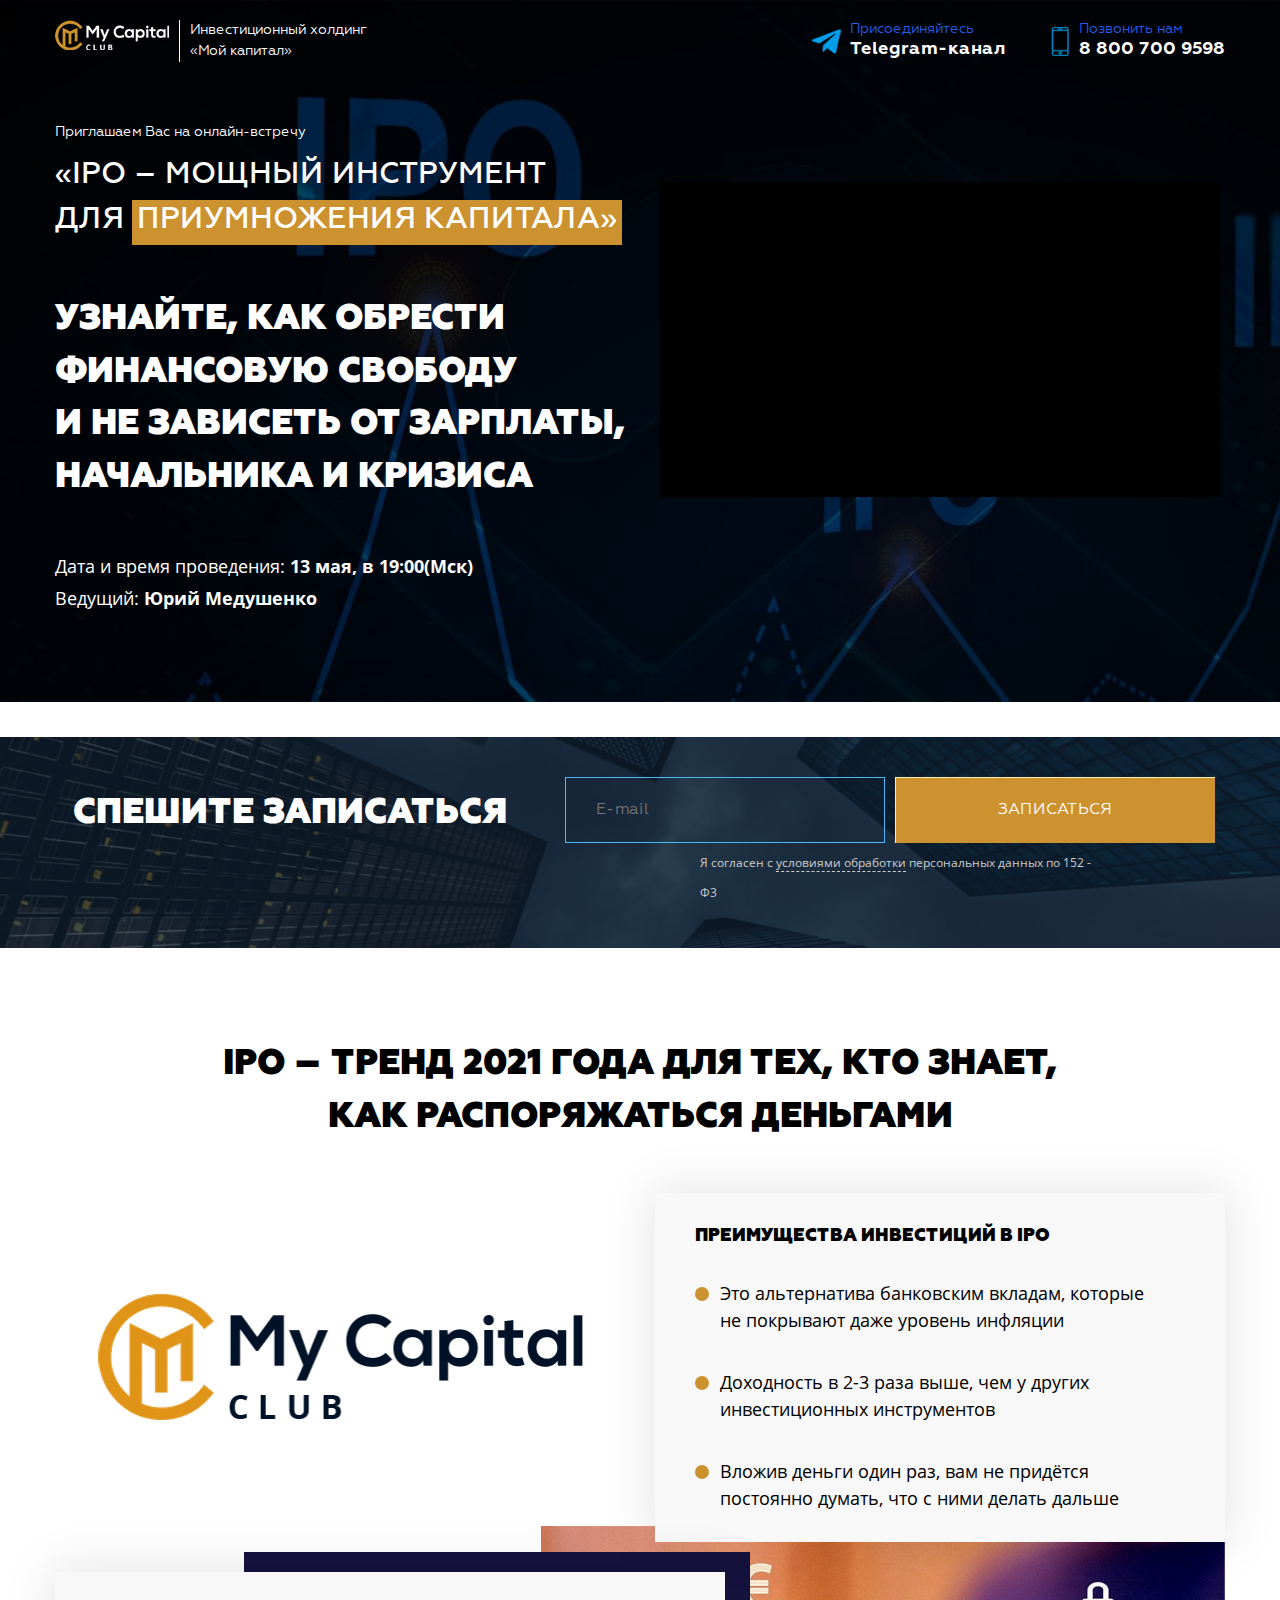
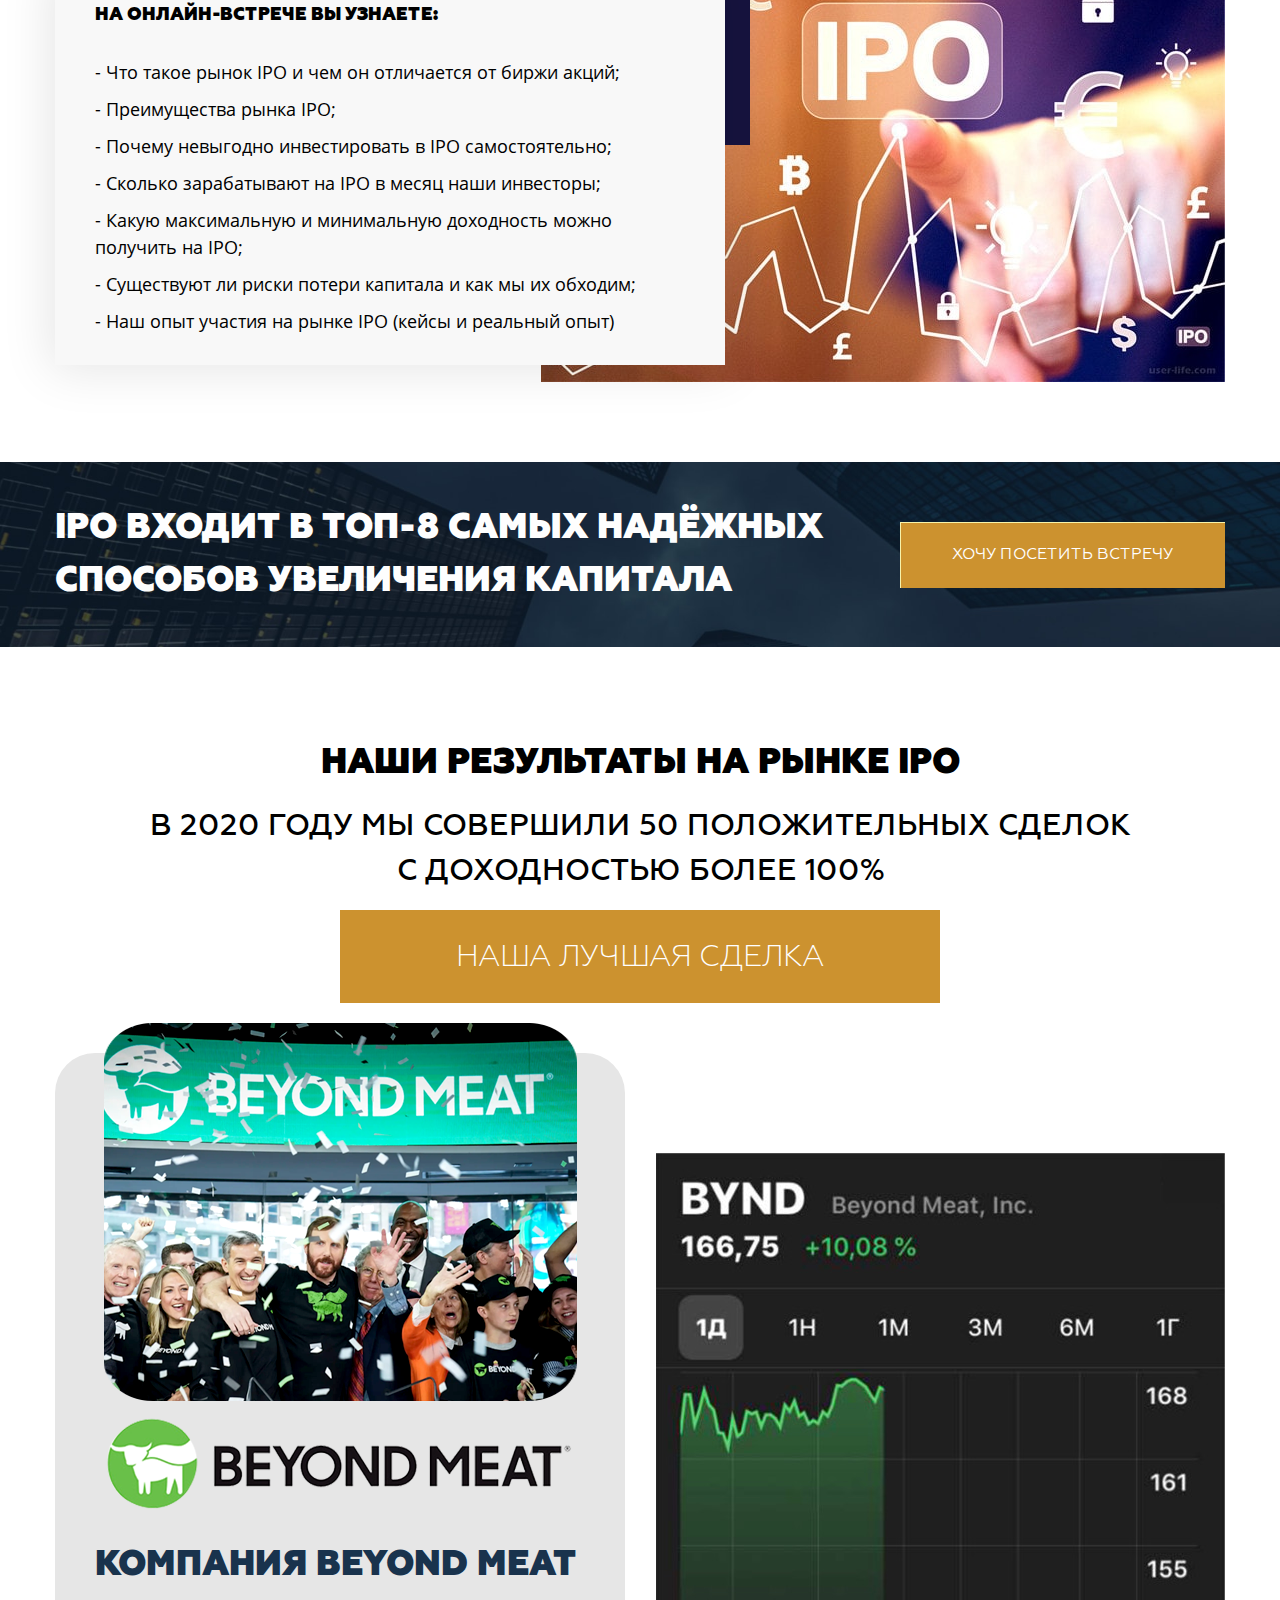
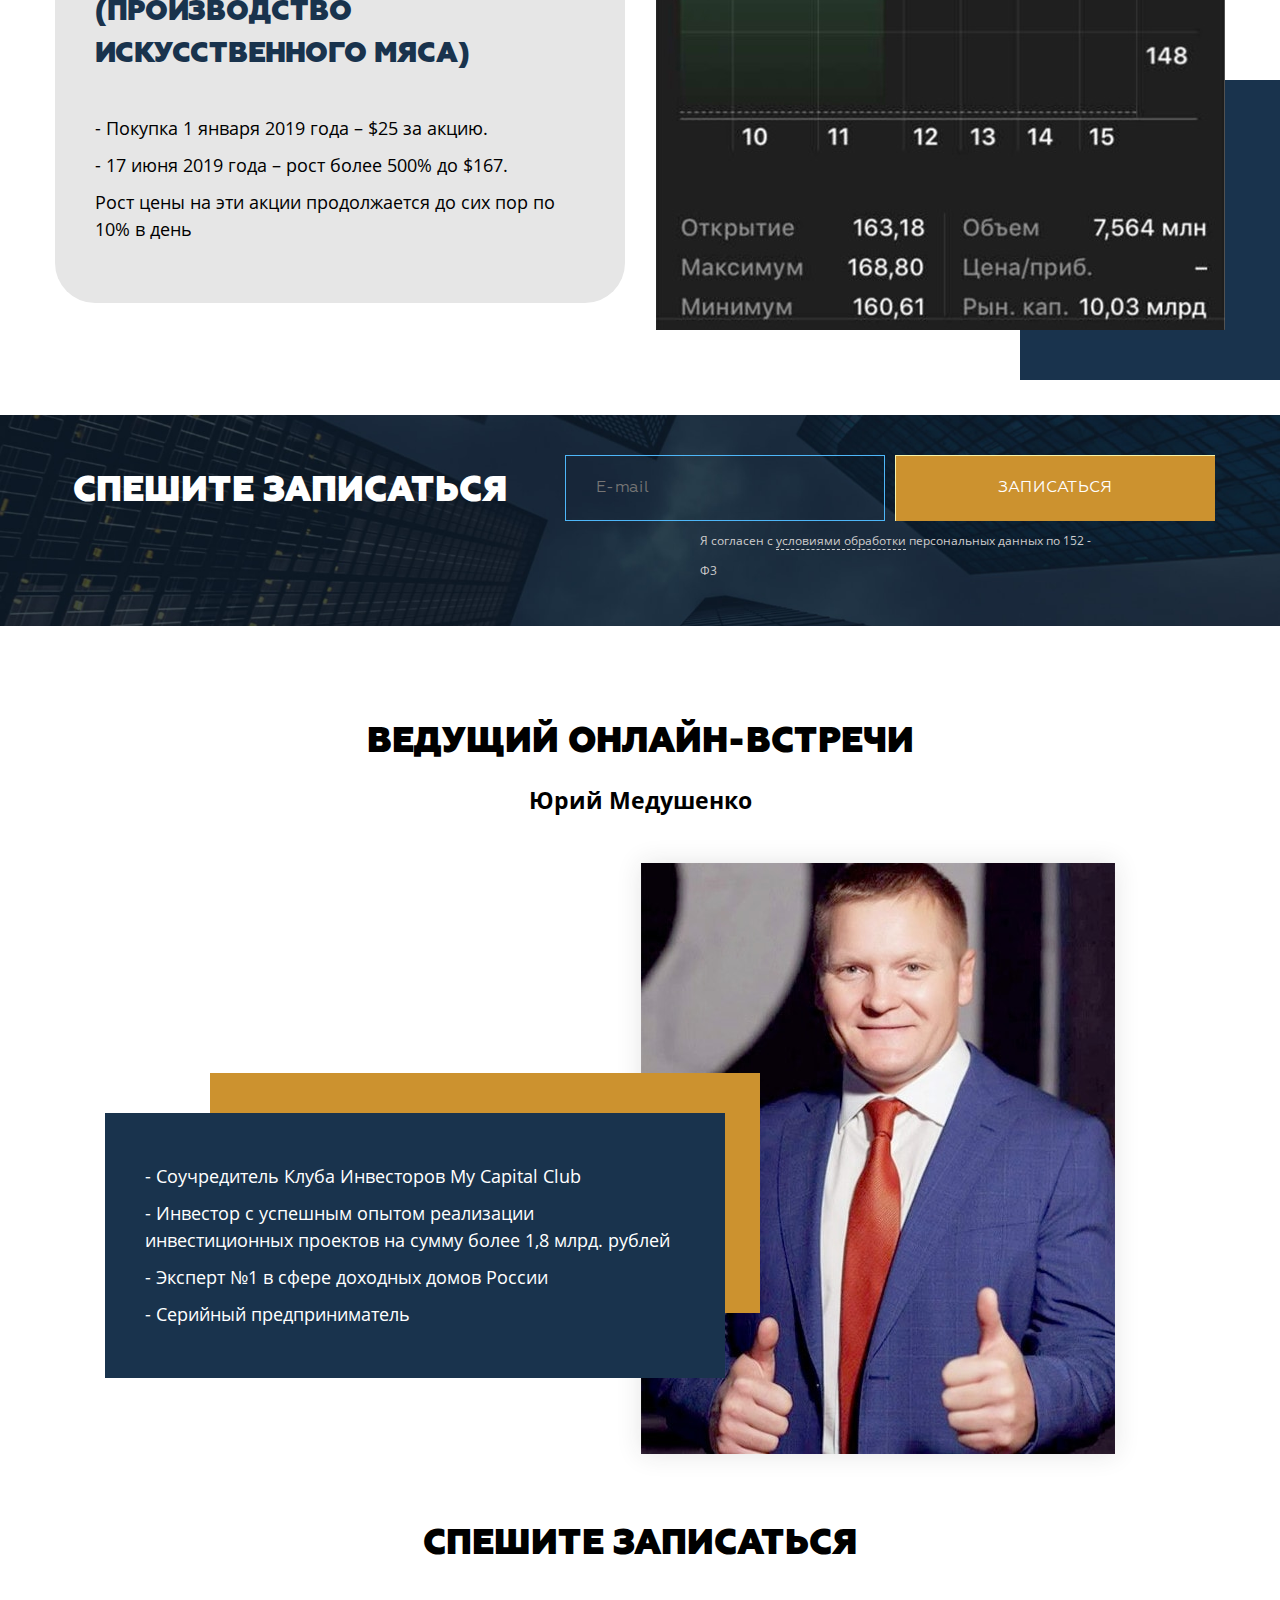
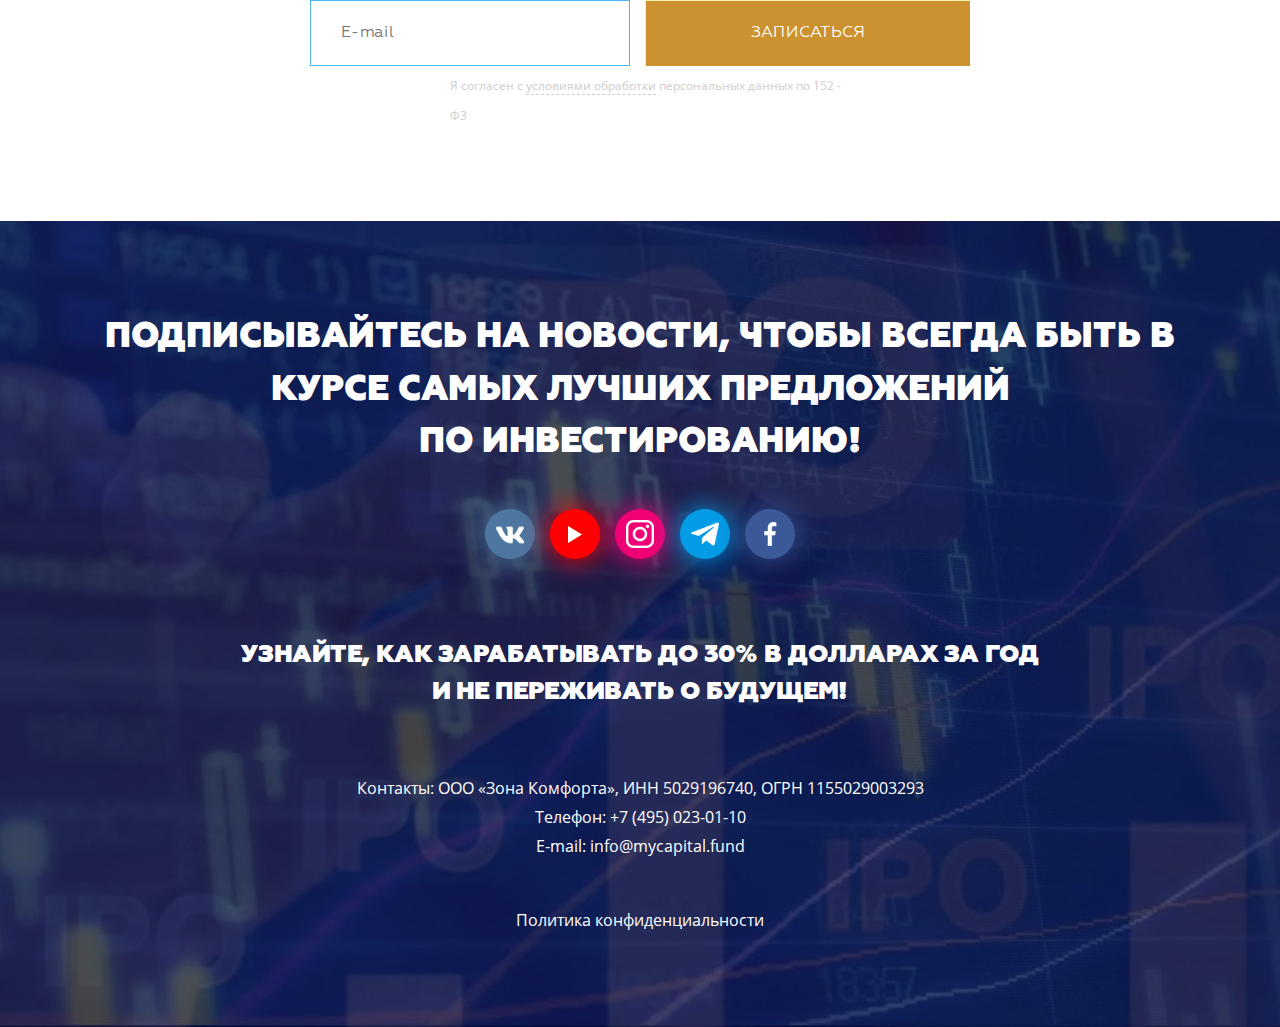
<file: index.html>
<!DOCTYPE html>
<html lang="ru">
  <head>
    <meta charset="UTF-8"/>
    <meta name="viewport" content="width=device-width, initial-scale=1.0"/>
    <meta http-equiv="X-UA-Compatible" content="ie=edge"/>
    <meta property="og:url" content="https://ipo.mycapitalland.ru/"/>
    <meta property="og:title" content="«IPO – мощный инструмент для приумножения капитала»"/>
    <meta property="og:description" content="Узнайте, как обрести финансовую свободу и не зависеть от зарплаты, начальника и кризиса"/>
    <title>«IPO – мощный инструмент для приумножения капитала» Узнайте, как обрести финансовую свободу и не зависеть от зарплаты, начальника и кризиса</title>
    <link rel="apple-touch-icon" href="../favicon.svg"/>
    <link rel="apple-touch-icon" sizes="76x76" href="../favicon.svg"/>
    <link rel="apple-touch-icon" sizes="120x120" href="../favicon.svg"/>
    <link rel="apple-touch-icon" sizes="152x152" href="../favicon.svg"/>
    <link rel="icon" type="image/x-icon" href="../favicon.ico"/>
    <link rel="shortcut icon" type="image/x-icon" href="../favicon.png"/>
    <link rel="stylesheet" href="../css/styles.min.css"/>
    <!-- Google Tag Manager -->
    <script>(function(w,d,s,l,i){w[l]=w[l]||[];w[l].push({'gtm.start':new Date().getTime(),event:'gtm.js'});var f=d.getElementsByTagName(s)[0],j=d.createElement(s),dl=l!='dataLayer'?'&l='+l:'';j.async=true;j.src='https://www.googletagmanager.com/gtm.js?id='+i+dl;f.parentNode.insertBefore(j,f);})(window,document,'script','dataLayer','GTM-NQFH5LF');</script> 
    <!-- End Google Tag Manager -->
  </head>
  <body>
    <!-- Google Tag Manager (noscript) -->
    <noscript>
      <iframe src="https://www.googletagmanager.com/ns.html?id=GTM-NQFH5LF" height="0" width="0" style="display:none;visibility:hidden"></iframe>
    </noscript><!-- End Google Tag Manager (noscript) -->
    <div class="wrapper">
      <section id="main">
        <header class="header-light">
          <div class="container">
            <div class="logo"><a class="logo-link" href="https://mycapitalland.ru/"><img class="logo-link-img" src="../img/images/logo.png" alt="Логотип"/></a>
              <p class="logo-text">Инвестиционный холдинг <br/>«Мой капитал»</p>
            </div>
            <div class="header-nav">
              <div class="logo logo-mobile"><a class="logo-link" href="https://mycapitalland.ru/"><img class="logo-link-img" src="../img/images/logo.png" alt="Логотип"/></a>
                <p class="logo-text">Инвестиционный холдинг <br/>«Мой капитал»</p>
              </div>
              <div class="contacts">
                <div class="contact contact-tg">
                  <p class="contact-text">Присоединяйтесь</p><a class="contact-link" href="https://mycapital.autoweboffice.ru/index.php?r=form/telegram&amp;id_bot=4" target="_blank">Telegram-канал</a>
                </div>
                <div class="contact contact-phone">
                  <p class="contact-text">Позвонить нам</p><a class="contact-link" href="callto:88007009598" target="_blank">8 800 700 9598</a>
                </div>
              </div>
            </div>
          </div>
          <div class="mobile-menu">
            <div class="mobile-menu-line mobile-menu-line-1"></div>
            <div class="mobile-menu-line mobile-menu-line-2"></div>
            <div class="mobile-menu-line mobile-menu-line-3"></div>
          </div>
        </header>
        <div class="container">
          <div class="row">
            <div class="col-md-6">
              <p class="main-pre">Приглашаем  Вас на онлайн-встречу</p>
              <h1 class="main-title">«IPO – мощный инструмент <br/>для <span>приумножения капитала»</span></h1>
              <h2 class="main-subtitle">Узнайте, как обрести финансовую свободу <br/>и не зависеть от зарплаты, начальника и кризиса</h2>
              <div class="main-info">
                <p class="main-info-text">Дата и время проведения: <span>13 мая, в 19:00(Мск)</span></p>
                <p class="main-info-text">Ведущий: <span>Юрий Медушенко</span></p>
              </div>
            </div>
            <div class="col-md-6">
              <div class="video-wrapper video-wrapper-main">
                <iframe src="https://www.youtube.com/embed/J0HeJYgnhaU?autoplay=1&mute=1&modestbranding=1" allowfullscreen="allowfullscreen"></iframe>
              </div>
            </div>
          </div>
        </div>
      </section>
      <section class="form-section">
        <div class="container">
          <div class="row">
            <div class="col-md-5">
              <h3 class="form-title">СПЕШИТЕ ЗАПИСАТЬСЯ</h3>
            </div>
            <div class="col-md-7">
              <form class="form form-1" action="https://mycapital.autoweboffice.ru/?r=personal/newsletter/sub/add&amp;id=28323&amp;lg=ru&amp;Contact[id_newsletter]=34" method="post" enctype="application/x-www-form-urlencoded" accept-charset="UTF-8" target="_blank">
                <div class="email-block email-block-form">
                  <input type="hidden" value="1" name="required_fields[email]"/>
                  <input class="input input-mail input-mail-section" name="Contact[email]" type="text" placeholder="E-mail"/>
                </div>
                <button class="button button-form button-form-section" type="submit">Записаться</button>
                <div class="clearfix"></div>
                <p class="alert-message"></p>
                <div class="checking checking-form">
                  <input class="check" type="checkbox" id="check-1"/>
                  <label class="check-label" for="check-1">Я согласен с <a href="politics.pdf" target="_blank">условиями обработки</a> персональных данных по 152 - Ф3</label>
                </div>
                <div style="display: none;">
                  <div id="formTypeSpecificVars-1" style="display: none;">
                    <input type="hidden" value="34" id="form_newsletter_id_newsletter_1" name="Contact[id_newsletter]"/>
                  </div><!-- API код канала рекламы -->
                  <input type="hidden" value="0" id="form_newsletter_id_advertising_channel_page_1" name="Contact[id_advertising_channel_page]"/>
                  <input type="hidden" name="formId" value="26"/>
                  <input type="hidden" name="formVc" value="2750525908"/>
                  <input type="hidden" name="_aid" value=""/>
                  <input type="hidden" name="_vcaid" value=""/>
                </div>
              </form>
            </div>
          </div>
        </div>
      </section>
      <section id="about">
        <div class="container">
          <h3 class="general-title general-title-white general-title-about">IPO – ТРЕНД 2021 года ДЛЯ ТЕХ, КТО ЗНАЕТ, <br/>КАК РАСПОРЯЖАТЬСЯ ДЕНЬГАМИ</h3>
          <div class="row">
            <div class="col-md-6"><img class="about-img" src="../img/images/logo-about.png" alt="Логотип"/>
            </div>
            <div class="col-md-6">
              <div class="general-wrapper general-wrapper-about">
                <h5 class="general-wrapper-title">Преимущества инвестиций в IPO</h5>
                <ul class="about-wrapper-list">
                  <li>Это альтернатива банковским вкладам, которые <br/>не покрывают даже уровень инфляции</li>
                  <li>Доходность в 2-3 раза выше, чем у других инвестиционных инструментов</li>
                  <li>Вложив деньги один раз, вам не придётся постоянно думать, что с ними делать дальше</li>
                </ul>
              </div>
            </div>
          </div>
          <div class="row">
            <div class="col-md-5 col-md-push-7">
              <div class="general-img general-img-about"><img src="../img/images/about.jpg" alt="Картинка блока"/>
              </div>
            </div>
            <div class="col-md-7 col-md-pull-5">
              <div class="rect rect-about"></div>
              <div class="general-wrapper">
                <h5 class="general-wrapper-title">На онлайн-встрече Вы узнаете:</h5>
                <ul class="general-list">
                  <li>- Что такое рынок IPO и чем он отличается от биржи акций;</li>
                  <li>- Преимущества рынка IPO;</li>
                  <li>- Почему невыгодно инвестировать в IPO самостоятельно;</li>
                  <li>- Сколько зарабатывают на IPO в месяц наши инвесторы;</li>
                  <li>- Какую максимальную  и минимальную доходность можно получить на IPO;</li>
                  <li>- Существуют ли риски потери капитала и как мы их обходим;</li>
                  <li>- Наш опыт участия на рынке IPO (кейсы и реальный опыт)</li>
                </ul>
              </div>
            </div>
          </div>
        </div>
      </section>
      <section id="modal-line">
        <div class="container">
          <div class="row">
            <div class="col-md-8">
              <h3 class="modal-line-title">IPO входит в ТОП-8 самых надёжных способов увеличения капитала</h3>
            </div>
            <div class="col-md-4">
              <div class="button-wrapper button-wrapper-modal-line"><a class="button button-up" href="#Modal">ХОЧУ ПОСЕТИТЬ ВСТРЕЧУ</a></div>
            </div>
          </div>
        </div>
      </section>
      <section id="results">
        <div class="container">
          <h3 class="general-title general-title-results"><span>Наши результаты на рынке IPO</span></h3>
          <h4 class="results-subtitle">В 2020 году мы совершили 50 положительных сделок<br/>с доходностью более 100%</h4>
          <h5 class="results-subtitle-2">Наша лучшая сделка</h5>
          <div class="row">
            <div class="col-md-6">
              <div class="results-container"><img class="results-container-img" src="../img/images/results-1.png" alt="Beyond Meat"/>
                <h6 class="results-container-title">Компания Beyond Meat <small>(производство искусственного мяса)</small></h6>
                <ul class="general-list">
                  <li>- Покупка 1 января 2019 года – $25 за акцию.</li>
                  <li>- 17 июня 2019 года – рост более 500% до $167.</li>
                  <li>Рост цены на эти акции продолжается до сих пор по 10% в день</li>
                </ul>
              </div>
            </div>
            <div class="col-md-6">
              <div class="rect rect-results"></div><img class="results-img" src="../img/images/results-2.jpg" alt="График"/>
            </div>
          </div>
        </div>
      </section>
      <section class="form-section">
        <div class="container">
          <div class="row">
            <div class="col-md-5">
              <h3 class="form-title">СПЕШИТЕ ЗАПИСАТЬСЯ</h3>
            </div>
            <div class="col-md-7">
              <form class="form form-2" action="https://mycapital.autoweboffice.ru/?r=personal/newsletter/sub/add&amp;id=28323&amp;lg=ru&amp;Contact[id_newsletter]=34" method="post" enctype="application/x-www-form-urlencoded" accept-charset="UTF-8" target="_blank">
                <div class="email-block email-block-form">
                  <input type="hidden" value="1" name="required_fields[email]"/>
                  <input class="input input-mail input-mail-section" name="Contact[email]" type="text" placeholder="E-mail"/>
                </div>
                <button class="button button-form button-form-section" type="submit">Записаться</button>
                <div class="clearfix"></div>
                <p class="alert-message"></p>
                <div class="checking checking-form">
                  <input class="check" type="checkbox" id="check-2"/>
                  <label class="check-label" for="check-2">Я согласен с <a href="politics.pdf" target="_blank">условиями обработки</a> персональных данных по 152 - Ф3</label>
                </div>
                <div style="display: none;">
                  <div id="formTypeSpecificVars-2" style="display: none;">
                    <input type="hidden" value="34" id="form_newsletter_id_newsletter_2" name="Contact[id_newsletter]"/>
                  </div><!-- API код канала рекламы -->
                  <input type="hidden" value="0" id="form_newsletter_id_advertising_channel_page_2" name="Contact[id_advertising_channel_page]"/>
                  <input type="hidden" name="formId" value="26"/>
                  <input type="hidden" name="formVc" value="2750525908"/>
                  <input type="hidden" name="_aid" value=""/>
                  <input type="hidden" name="_vcaid" value=""/>
                </div>
              </form>
            </div>
          </div>
        </div>
      </section>
      <section id="author">
        <div class="container">
          <h3 class="general-title general-title-author">Ведущий онлайн-встречи</h3>
          <h4 class="author-subtitle">Юрий Медушенко</h4>
          <div class="row">
            <div class="col-md-5 col-md-push-7">
              <div class="general-img general-img-author"><img src="../img/images/yuriy.jpg" alt="Юрий Медушенко"/>
              </div>
            </div>
            <div class="col-md-7 col-md-pull-5">
              <div class="rect rect-author"></div>
              <div class="author-container">
                <ul class="general-list">
                  <li>- Соучредитель Клуба Инвесторов My Capital Club</li>
                  <li>- Инвестор с успешным опытом реализации инвестиционных проектов на сумму более 1,8 млрд. рублей</li>
                  <li>- Эксперт №1 в сфере доходных домов России</li>
                  <li>- Серийный предприниматель</li>
                </ul>
              </div>
            </div>
          </div>
          <form class="form form-author" action="https://mycapital.autoweboffice.ru/?r=personal/newsletter/sub/add&amp;id=28323&amp;lg=ru&amp;Contact[id_newsletter]=34" method="post" enctype="application/x-www-form-urlencoded" accept-charset="UTF-8" target="_blank">
            <h3 class="form-title form-title-author">Спешите записаться</h3>
            <div class="email-block email-block-form">
              <input type="hidden" value="1" name="required_fields[email]"/>
              <input class="input input-mail input-mail-author" name="Contact[email]" type="text" placeholder="E-mail"/>
            </div>
            <button class="button button-form button-form-author" type="submit">Записаться</button>
            <div class="clearfix"></div>
            <p class="alert-message"></p>
            <div class="checking checking-author">
              <input class="check" type="checkbox" id="check-3"/>
              <label class="check-label" for="check-3">Я согласен с <a href="politics.pdf" target="_blank">условиями обработки</a> персональных данных по 152 - Ф3</label>
            </div>
            <div style="display: none;">
              <div id="formTypeSpecificVars-3" style="display: none;">
                <input type="hidden" value="34" id="form_newsletter_id_newsletter_3" name="Contact[id_newsletter]"/>
              </div><!-- API код канала рекламы -->
              <input type="hidden" value="0" id="form_newsletter_id_advertising_channel_page_3" name="Contact[id_advertising_channel_page]"/>
              <input type="hidden" name="formId" value="26"/>
              <input type="hidden" name="formVc" value="2750525908"/>
              <input type="hidden" name="_aid" value=""/>
              <input type="hidden" name="_vcaid" value=""/>
            </div>
          </form>
        </div>
      </section>
      <section id="last">
        <div class="container">
          <div class="footer">
            <h5 class="footer-title">ПОДПИСЫВАЙТЕСЬ НА НОВОСТИ, ЧТОБЫ ВСЕГДА БЫТЬ В КУРСЕ САМЫХ ЛУЧШИХ ПРЕДЛОЖЕНИЙ <br/>ПО ИНВЕСТИРОВАНИЮ!</h5>
            <div class="soc-links">
              
              <a class="soc-link soc-link-vk" href="https://vk.com/mycapital_ru" target="_blank"></a>
              <a class="soc-link soc-link-yt" href="https://www.youtube.com/channel/UCeQu4s1IZ6c-w-K8q15wF1w" target="_blank"></a>
              <a class="soc-link soc-link-insta" href="https://www.instagram.com/mycapital.ru/" target="_blank"></a>
              <a class="soc-link soc-link-tg" href="https://mycapital.autoweboffice.ru/index.php?r=form/telegram&id_bot=4" target="_blank"></a>
              <a class="soc-link soc-link-fb" href="https://facebook.com/MyCapitalRu/" target="_blank"></a>
            </div>
            <h6 class="footer-subtitle">Узнайте, как зарабатывать до 30% в долларах ЗА год <br/>и не переживать о будущем!</h6>
            <p class="footer-text">Контакты: ООО «Зона Комфорта», ИНН 5029196740, ОГРН 1155029003293</p>
            <p class="footer-text">Телефон: <a href="tel:+74950230110" target="_blank">+7 (495) 023-01-10</a></p>
            <p class="footer-text">E-mail: <a href="mailto:info@mycapital.fund" target="_blank">info@mycapital.fund</a></p>
            <p class="footer-text"> <a href="politics.pdf" target="_blank">Политика конфиденциальности</a></p>
          </div>
        </div>
      </section>
    </div>
    <div class="white-popup mfp-hide" id="Modal">
      <h3 class="modal-title">Спешите записаться!</h3>
      <h3 class="modal-title hide">Мастер-класс завершён!</h3>
      <form class="form form-modal" action="https://mycapital.autoweboffice.ru/?r=personal/newsletter/sub/add&amp;id=28323&amp;lg=ru&amp;Contact[id_newsletter]=34" method="post" enctype="application/x-www-form-urlencoded" accept-charset="UTF-8" target="_blank">
        <div class="email-block email-block-form">
          <input type="hidden" value="1" name="required_fields[email]"/>
          <input class="input input-mail input-mail-modal" name="Contact[email]" type="text" placeholder="Ваш email"/>
        </div>
        <button class="button button-form button-form-modal" type="submit">Записаться на онлайн-встречу</button>
        <div class="clearfix"></div>
        <p class="alert-message"></p>
        <div class="checking checking-modal">
          <input class="check" type="checkbox" id="check-m"/>
          <label class="check-label" for="check-m">Я согласен с <a href="politics.pdf" target="_blank">условиями обработки</a> персональных данных по 152 - Ф3</label>
        </div>
        <div style="display: none;">
          <div id="formTypeSpecificVars-4" style="display: none;">
            <input type="hidden" value="34" id="form_newsletter_id_newsletter_4" name="Contact[id_newsletter]"/>
          </div><!-- API код канала рекламы -->
          <input type="hidden" value="0" id="form_newsletter_id_advertising_channel_page_4" name="Contact[id_advertising_channel_page]"/>
          <input type="hidden" name="formId" value="26"/>
          <input type="hidden" name="formVc" value="2750525908"/>
          <input type="hidden" name="_aid" value=""/>
          <input type="hidden" name="_vcaid" value=""/>
        </div>
      </form>
    </div>
    <script src="../js/libs.min.js"></script>
    <script src="../js/scripts.js"></script>
  </body>
</html>
</file>
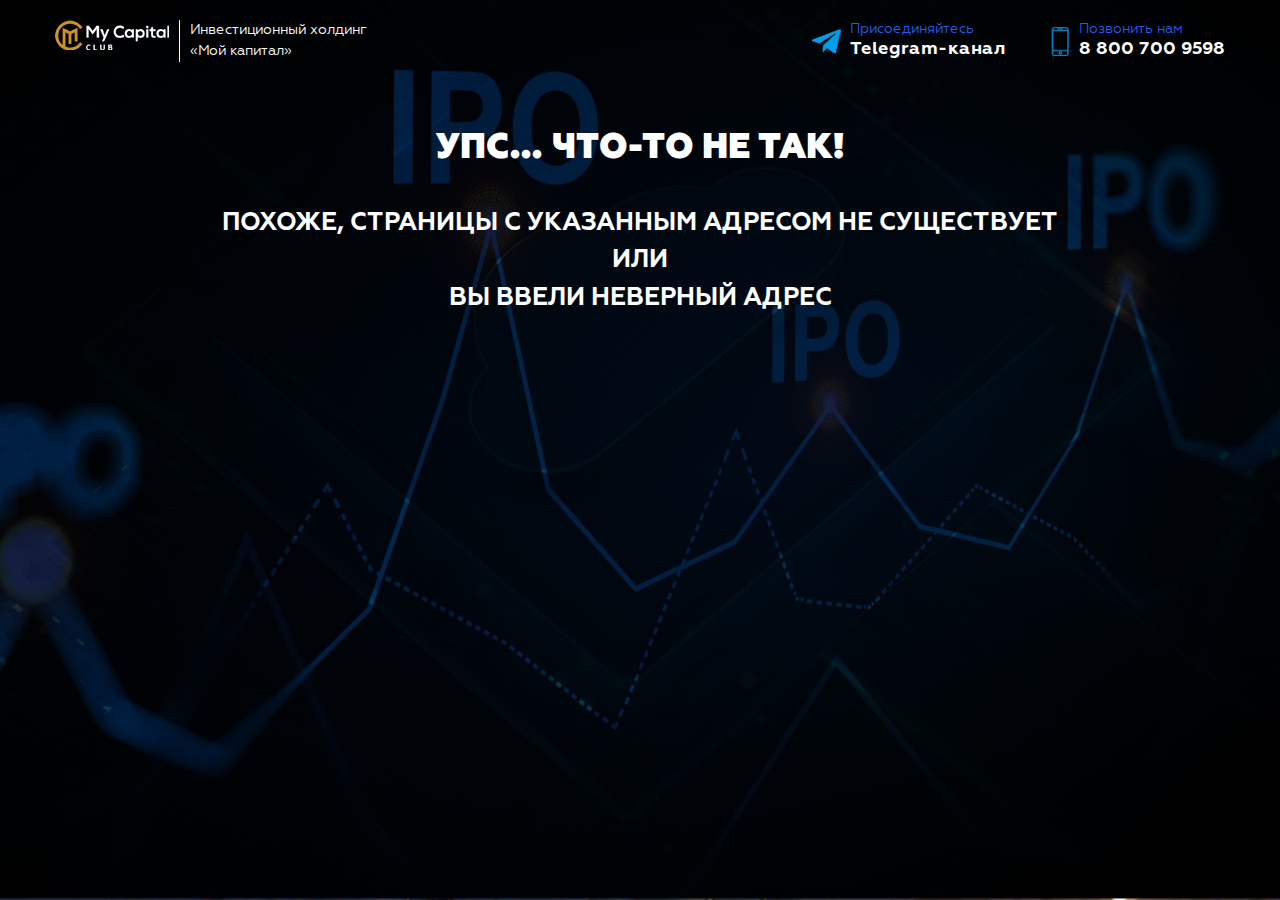
<file: 404/index.html>
<!DOCTYPE html>
<html lang="ru">
  <head>
    <meta charset="UTF-8"/>
    <meta name="viewport" content="width=device-width, initial-scale=1.0"/>
    <meta http-equiv="X-UA-Compatible" content="ie=edge"/>
    <meta property="og:url" content="https://ipo.mycapitalland.ru/404/"/>
    <meta property="og:title" content="Упс... Что-то не так!"/>
    <meta property="og:description" content="Похоже, страницы с указанным адресом не существует или Вы ввели неверный адрес"/>
    <title>Упс... Что-то не так! Похоже, страницы с указанным адресом не существует или Вы ввели неверный адрес</title>
    <link rel="apple-touch-icon" href="../favicon.svg"/>
    <link rel="apple-touch-icon" sizes="76x76" href="../favicon.svg"/>
    <link rel="apple-touch-icon" sizes="120x120" href="../favicon.svg"/>
    <link rel="apple-touch-icon" sizes="152x152" href="../favicon.svg"/>
    <link rel="icon" type="image/x-icon" href="../favicon.ico"/>
    <link rel="shortcut icon" type="image/x-icon" href="../favicon.png"/>
    <link rel="stylesheet" href="../css/thanks.min.css"/>
    <!-- Google Tag Manager -->
    <script>(function(w,d,s,l,i){w[l]=w[l]||[];w[l].push({'gtm.start':new Date().getTime(),event:'gtm.js'});var f=d.getElementsByTagName(s)[0],j=d.createElement(s),dl=l!='dataLayer'?'&l='+l:'';j.async=true;j.src='https://www.googletagmanager.com/gtm.js?id='+i+dl;f.parentNode.insertBefore(j,f);})(window,document,'script','dataLayer','GTM-NQFH5LF');</script> 
    <!-- End Google Tag Manager -->
  </head>
  <body>
    <!-- Google Tag Manager (noscript) -->
    <noscript>
      <iframe src="https://www.googletagmanager.com/ns.html?id=GTM-NQFH5LF" height="0" width="0" style="display:none;visibility:hidden"></iframe>
    </noscript><!-- End Google Tag Manager (noscript) -->
    <div class="wrapper">
      <section id="main">
        <header class="header-light">
          <div class="container">
            <div class="logo"><a class="logo-link" href="https://mycapitalland.ru/"><img class="logo-link-img" src="../img/images/logo.png" alt="Логотип"/></a>
              <p class="logo-text">Инвестиционный холдинг <br/>«Мой капитал»</p>
            </div>
            <div class="header-nav">
              <div class="logo logo-mobile"><a class="logo-link" href="https://mycapitalland.ru/"><img class="logo-link-img" src="../img/images/logo.png" alt="Логотип"/></a>
                <p class="logo-text">Инвестиционный холдинг <br/>«Мой капитал»</p>
              </div>
              <div class="contacts">
                <div class="contact contact-tg">
                  <p class="contact-text">Присоединяйтесь</p><a class="contact-link" href="https://mycapital.autoweboffice.ru/index.php?r=form/telegram&amp;id_bot=4" target="_blank">Telegram-канал</a>
                </div>
                <div class="contact contact-phone">
                  <p class="contact-text">Позвонить нам</p><a class="contact-link" href="callto:88007009598" target="_blank">8 800 700 9598</a>
                </div>
              </div>
            </div>
          </div>
          <div class="mobile-menu">
            <div class="mobile-menu-line mobile-menu-line-1"></div>
            <div class="mobile-menu-line mobile-menu-line-2"></div>
            <div class="mobile-menu-line mobile-menu-line-3"></div>
          </div>
        </header>
        <div class="container">
          <h1 class="main-title">Упс... Что-то не так!</h1>
          <h2 class="main-subtitle">Похоже, страницы с указанным адресом не существует<br/>или<br/>Вы ввели неверный адрес</h2>
        </div>
      </section>
    </div>
    <script src="../js/thanks.js"></script>
  </body>
</html>
</file>
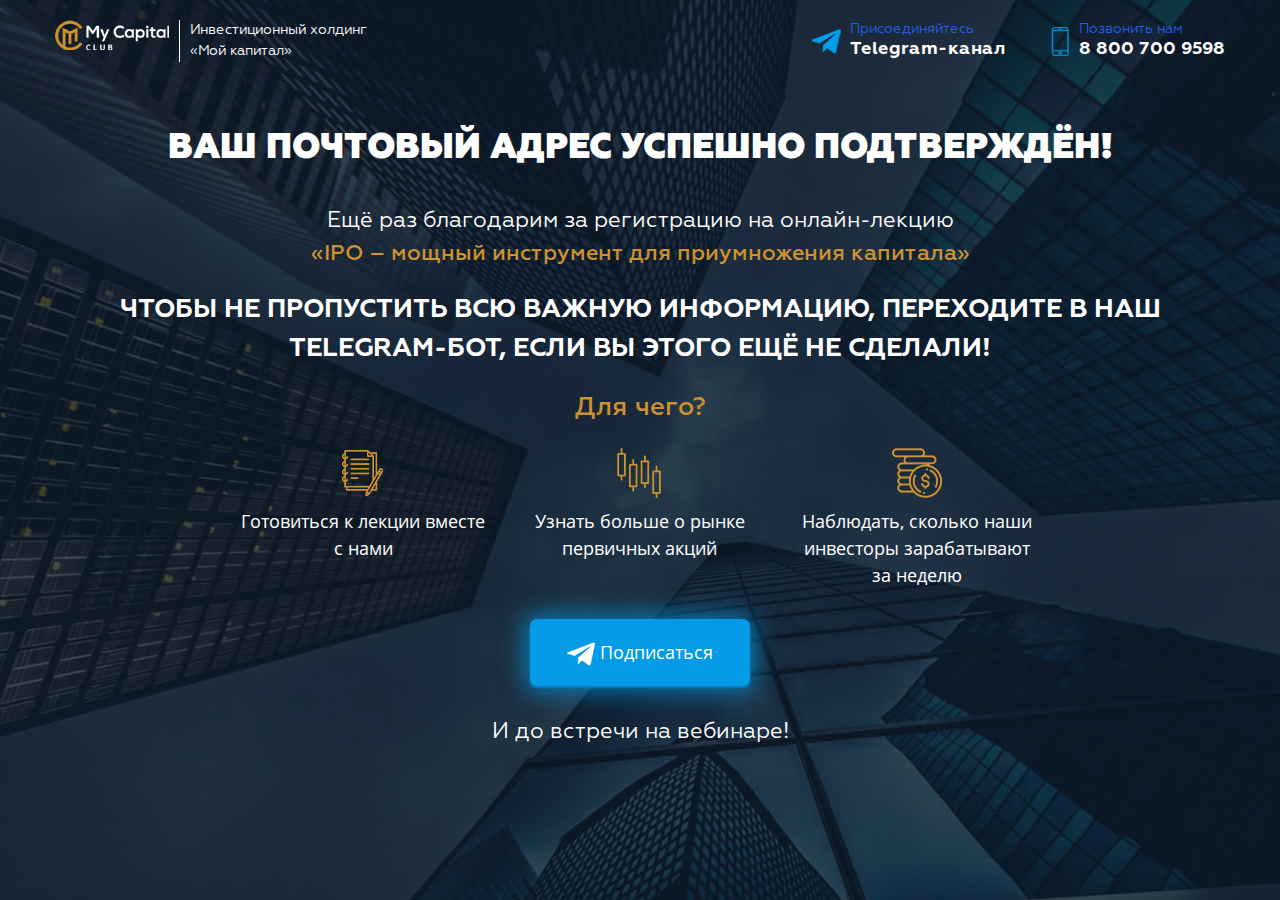
<file: confirmed/index.html>
<!DOCTYPE html>
<html lang="ru">
  <head>
    <meta charset="UTF-8"/>
    <meta name="viewport" content="width=device-width, initial-scale=1.0"/>
    <meta http-equiv="X-UA-Compatible" content="ie=edge"/>
    <meta property="og:url" content="https://ipo.mycapitalland.ru/confirmed/"/>
    <meta property="og:title" content="Ваш почтовый адрес успешно подтверждён!"/>
    <meta property="og:description" content="Присоединяйтесь к закрытой группе в Telegram!"/>
    <title>Ваш почтовый адрес успешно подтверждён! Присоединяйтесь к закрытой группе в Telegram!</title>
    <link rel="apple-touch-icon" href="../favicon.svg"/>
    <link rel="apple-touch-icon" sizes="76x76" href="../favicon.svg"/>
    <link rel="apple-touch-icon" sizes="120x120" href="../favicon.svg"/>
    <link rel="apple-touch-icon" sizes="152x152" href="../favicon.svg"/>
    <link rel="icon" type="image/x-icon" href="../favicon.ico"/>
    <link rel="shortcut icon" type="image/x-icon" href="../favicon.png"/>
    <link rel="stylesheet" href="../css/confirmed.min.css"/>
    <!-- Google Tag Manager -->
    <script>(function(w,d,s,l,i){w[l]=w[l]||[];w[l].push({'gtm.start':new Date().getTime(),event:'gtm.js'});var f=d.getElementsByTagName(s)[0],j=d.createElement(s),dl=l!='dataLayer'?'&l='+l:'';j.async=true;j.src='https://www.googletagmanager.com/gtm.js?id='+i+dl;f.parentNode.insertBefore(j,f);})(window,document,'script','dataLayer','GTM-NQFH5LF');</script> 
    <!-- End Google Tag Manager -->
  </head>
  <body>
    <!-- Google Tag Manager (noscript) -->
    <noscript>
      <iframe src="https://www.googletagmanager.com/ns.html?id=GTM-NQFH5LF" height="0" width="0" style="display:none;visibility:hidden"></iframe>
    </noscript><!-- End Google Tag Manager (noscript) -->
    <div class="wrapper">
      <section id="main">
        <div class="content">
          <header class="header-light">
            <div class="container">
              <div class="logo"><a class="logo-link" href="https://mycapitalland.ru/"><img class="logo-link-img" src="../img/images/logo.png" alt="Логотип"/></a>
                <p class="logo-text">Инвестиционный холдинг <br/>«Мой капитал»</p>
              </div>
              <div class="header-nav">
                <div class="logo logo-mobile"><a class="logo-link" href="https://mycapitalland.ru/"><img class="logo-link-img" src="../img/images/logo.png" alt="Логотип"/></a>
                  <p class="logo-text">Инвестиционный холдинг <br/>«Мой капитал»</p>
                </div>
                <div class="contacts">
                  <div class="contact contact-tg">
                    <p class="contact-text">Присоединяйтесь</p><a class="contact-link" href="https://mycapital.autoweboffice.ru/index.php?r=form/telegram&amp;id_bot=4" target="_blank">Telegram-канал</a>
                  </div>
                  <div class="contact contact-phone">
                    <p class="contact-text">Позвонить нам</p><a class="contact-link" href="callto:88007009598" target="_blank">8 800 700 9598</a>
                  </div>
                </div>
              </div>
            </div>
            <div class="mobile-menu">
              <div class="mobile-menu-line mobile-menu-line-1"></div>
              <div class="mobile-menu-line mobile-menu-line-2"></div>
              <div class="mobile-menu-line mobile-menu-line-3"></div>
            </div>
          </header>
          <div class="container">
            <h1 class="main-title">Ваш почтовый адрес успешно подтверждён!</h1>
            <p class="main-text">Ещё раз благодарим за регистрацию на онлайн-лекцию <span>«IPO – мощный инструмент для приумножения капитала»</span></p>
            <h2 class="main-subtitle">Чтобы не пропустить всю важную информацию, переходите в наш Telegram-бот, если Вы этого ещё не сделали!</h2>
            <h3 class="main-subtitle-2">Для чего?</h3>
            <div class="main-list">
              <div class="row">
                <div class="col-md-4">
                  <div class="main-list-item main-list-item-1">
                    <div class="main-list-item-icon main-list-item-icon-1"></div>
                    <p class="main-list-item-text">Готовиться к лекции вместе с нами</p>
                  </div>
                </div>
                <div class="col-md-4">
                  <div class="main-list-item main-list-item-2">
                    <div class="main-list-item-icon main-list-item-icon-2"></div>
                    <p class="main-list-item-text">Узнать больше о рынке первичных акций</p>
                  </div>
                </div>
                <div class="col-md-4">
                  <div class="main-list-item main-list-item-3">
                    <div class="main-list-item-icon main-list-item-icon-3"></div>
                    <p class="main-list-item-text">Наблюдать, сколько наши инвесторы зарабатывают за неделю</p>
                  </div>
                </div>
              </div>
            </div><a class="button-thanks" href="https://mycapital.autoweboffice.ru/index.php?r=form/telegram&amp;id_bot=4"><img class="button-thanks-img" src="../img/icons/tg.png" alt="Telegram"/> Подписаться</a>
            <p class="main-text">И до встречи на вебинаре!</p>
          </div>
        </div>
      </section>
    </div>
    <script src="../js/thanks.js"></script>
  </body>
</html>
</file>
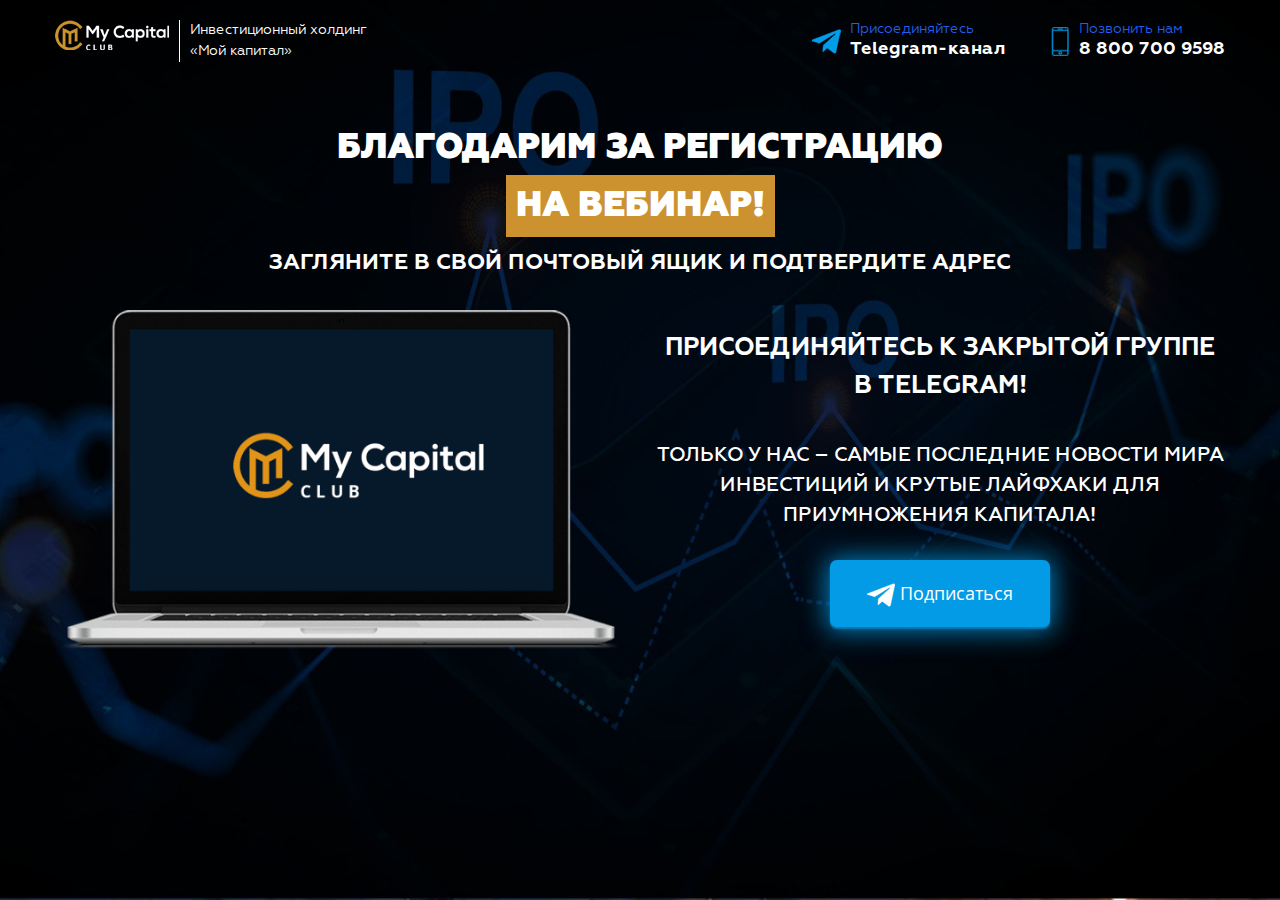
<file: thanks/index.html>
<!DOCTYPE html>
<html lang="ru">
  <head>
    <meta charset="UTF-8"/>
    <meta name="viewport" content="width=device-width, initial-scale=1.0"/>
    <meta http-equiv="X-UA-Compatible" content="ie=edge"/>
    <meta property="og:url" content="https://ipo.mycapitalland.ru/thanks/"/>
    <meta property="og:title" content="Благодарим за регистрацию на вебинар!"/>
    <meta property="og:description" content="Присоединяйтесь к закрытой группе в Telegram!"/>
    <title>Благодарим за регистрацию на вебинар! Присоединяйтесь к закрытой группе в Telegram!</title>
    <link rel="apple-touch-icon" href="../favicon.svg"/>
    <link rel="apple-touch-icon" sizes="76x76" href="../favicon.svg"/>
    <link rel="apple-touch-icon" sizes="120x120" href="../favicon.svg"/>
    <link rel="apple-touch-icon" sizes="152x152" href="../favicon.svg"/>
    <link rel="icon" type="image/x-icon" href="../favicon.ico"/>
    <link rel="shortcut icon" type="image/x-icon" href="../favicon.png"/>
    <link rel="stylesheet" href="../css/thanks.min.css"/>
    <!-- Google Tag Manager -->
    <script>(function(w,d,s,l,i){w[l]=w[l]||[];w[l].push({'gtm.start':new Date().getTime(),event:'gtm.js'});var f=d.getElementsByTagName(s)[0],j=d.createElement(s),dl=l!='dataLayer'?'&l='+l:'';j.async=true;j.src='https://www.googletagmanager.com/gtm.js?id='+i+dl;f.parentNode.insertBefore(j,f);})(window,document,'script','dataLayer','GTM-NQFH5LF');</script> 
    <!-- End Google Tag Manager -->
  </head>
  <body>
    <!-- Google Tag Manager (noscript) -->
    <noscript>
      <iframe src="https://www.googletagmanager.com/ns.html?id=GTM-NQFH5LF" height="0" width="0" style="display:none;visibility:hidden"></iframe>
    </noscript><!-- End Google Tag Manager (noscript) -->
    <div class="wrapper">
      <section id="main">
        <header class="header-light">
          <div class="container">
            <div class="logo"><a class="logo-link" href="https://mycapitalland.ru/"><img class="logo-link-img" src="../img/images/logo.png" alt="Логотип"/></a>
              <p class="logo-text">Инвестиционный холдинг <br/>«Мой капитал»</p>
            </div>
            <div class="header-nav">
              <div class="logo logo-mobile"><a class="logo-link" href="https://mycapitalland.ru/"><img class="logo-link-img" src="../img/images/logo.png" alt="Логотип"/></a>
                <p class="logo-text">Инвестиционный холдинг <br/>«Мой капитал»</p>
              </div>
              <div class="contacts">
                <div class="contact contact-tg">
                  <p class="contact-text">Присоединяйтесь</p><a class="contact-link" href="https://mycapital.autoweboffice.ru/index.php?r=form/telegram&amp;id_bot=4" target="_blank">Telegram-канал</a>
                </div>
                <div class="contact contact-phone">
                  <p class="contact-text">Позвонить нам</p><a class="contact-link" href="callto:88007009598" target="_blank">8 800 700 9598</a>
                </div>
              </div>
            </div>
          </div>
          <div class="mobile-menu">
            <div class="mobile-menu-line mobile-menu-line-1"></div>
            <div class="mobile-menu-line mobile-menu-line-2"></div>
            <div class="mobile-menu-line mobile-menu-line-3"></div>
          </div>
        </header>
        <div class="container">
          <h1 class="main-title">Благодарим за регистрацию <br/><span>на вебинар!</span><small>Загляните в свой почтовый ящик и подтвердите адрес</small></h1>
          <div class="row">
            <div class="col-md-6"><img class="main-img" src="../img/images/laptop.png" alt="Laptop"/>
            </div>
            <div class="col-md-6">
              <h2 class="main-subtitle">Присоединяйтесь к закрытой группе в Telegram!</h2>
              <p class="main-text">Только у нас – самые последние новости мира инвестиций и крутые лайфхаки для приумножения капитала!</p><a class="button-thanks" href="https://mycapital.autoweboffice.ru/index.php?r=form/telegram&amp;id_bot=4"><img class="button-thanks-img" src="../img/icons/tg.png" alt="Telegram"/> Подписаться</a>
            </div>
          </div>
        </div>
      </section>
    </div>
    <script src="../js/thanks.js"></script>
  </body>
</html>
</file>
<file: css/styles.min.css>
@font-face{font-family:'Geometria';font-display:fallback;font-weight:300;font-style:normal;src:local url("../fonts/GeometriaLight.eot");src:url("../fonts/GeometriaLight.eot");src:url("../fonts/GeometriaLight.eot") format('embedded-opentype'),url("../fonts/GeometriaLight.woff2") format('woff2'),url("../fonts/GeometriaLight.woff") format('woff'),url("../fonts/GeometriaLight.ttf") format('truetype'),url("../fonts/GeometriaLight.svg#GeometriaLight") format('svg')}@font-face{font-family:'Geometria';font-display:fallback;font-weight:normal;font-style:normal;src:local url("../fonts/Geometria.eot");src:url("../fonts/Geometria.eot");src:url("../fonts/Geometria.eot") format('embedded-opentype'),url("../fonts/Geometria.woff2") format('woff2'),url("../fonts/Geometria.woff") format('woff'),url("../fonts/Geometria.ttf") format('truetype'),url("../fonts/Geometria.svg#Geometria") format('svg')}@font-face{font-family:'Geometria';font-display:fallback;font-weight:600;font-style:normal;src:local url("../fonts/GeometriaMedium.eot");src:url("../fonts/GeometriaMedium.eot");src:url("../fonts/GeometriaMedium.eot") format('embedded-opentype'),url("../fonts/GeometriaMedium.woff2") format('woff2'),url("../fonts/GeometriaMedium.woff") format('woff'),url("../fonts/GeometriaMedium.ttf") format('truetype'),url("../fonts/GeometriaMedium.svg#GeometriaMedium") format('svg')}@font-face{font-family:'Geometria';font-display:fallback;font-weight:bold;font-style:normal;src:local url("../fonts/GeometriaBold.eot");src:url("../fonts/GeometriaBold.eot");src:url("../fonts/GeometriaBold.eot") format('embedded-opentype'),url("../fonts/GeometriaBold.woff2") format('woff2'),url("../fonts/GeometriaBold.woff") format('woff'),url("../fonts/GeometriaBold.ttf") format('truetype'),url("../fonts/GeometriaBold.svg#GeometriaBold") format('svg')}@font-face{font-family:'Geometria';font-display:fallback;font-weight:900;font-style:normal;src:local url("../fonts/GeometriaHeavy.eot");src:url("../fonts/GeometriaHeavy.eot");src:url("../fonts/GeometriaHeavy.eot") format('embedded-opentype'),url("../fonts/GeometriaHeavy.woff2") format('woff2'),url("../fonts/GeometriaHeavy.woff") format('woff'),url("../fonts/GeometriaHeavy.ttf") format('truetype'),url("../fonts/GeometriaHeavy.svg#GeometriaHeavy") format('svg')}@font-face{font-family:'OpenSans';font-display:fallback;font-weight:normal;font-style:normal;src:local url("../fonts/OpenSans.eot");src:url("../fonts/OpenSans.eot");src:url("../fonts/OpenSans.eot") format('embedded-opentype'),url("../fonts/OpenSans.woff2") format('woff2'),url("../fonts/OpenSans.woff") format('woff'),url("../fonts/OpenSans.ttf") format('truetype'),url("../fonts/OpenSans.svg#OpenSans") format('svg')}@font-face{font-family:'OpenSans';font-display:fallback;font-weight:bold;font-style:normal;src:local url("../fonts/OpenSansBold.eot");src:url("../fonts/OpenSansBold.eot");src:url("../fonts/OpenSansBold.eot") format('embedded-opentype'),url("../fonts/OpenSansBold.woff2") format('woff2'),url("../fonts/OpenSansBold.woff") format('woff'),url("../fonts/OpenSansBold.ttf") format('truetype'),url("../fonts/OpenSansBold.svg#OpenSansBold") format('svg')}
/*!
 * Generated using the Bootstrap Customizer (https://getbootstrap.com/docs/3.4/customize/)
 *//*!
 * Bootstrap v3.4.1 (https://getbootstrap.com/)
 * Copyright 2011-2019 Twitter, Inc.
 * Licensed under MIT (https://github.com/twbs/bootstrap/blob/master/LICENSE)
 *//*! normalize.css v3.0.3 | MIT License | github.com/necolas/normalize.css */html{font-family:sans-serif;-ms-text-size-adjust:100%;-webkit-text-size-adjust:100%}body{margin:0}article,aside,details,figcaption,figure,footer,header,hgroup,main,menu,nav,section,summary{display:block}audio,canvas,progress,video{display:inline-block;vertical-align:baseline}audio:not([controls]){display:none;height:0}[hidden],template{display:none}a{background-color:transparent}a:active,a:hover{outline:0}abbr[title]{border-bottom:none;text-decoration:underline;-webkit-text-decoration:underline dotted;text-decoration:underline dotted}b,strong{font-weight:bold}dfn{font-style:italic}h1{font-size:2em;margin:0.67em 0}mark{background:#ff0;color:#000}small{font-size:80%}sub,sup{font-size:75%;line-height:0;position:relative;vertical-align:baseline}sup{top:-0.5em}sub{bottom:-0.25em}img{border:0}svg:not(:root){overflow:hidden}figure{margin:1em 40px}hr{box-sizing:content-box;height:0}pre{overflow:auto}code,kbd,pre,samp{font-family:monospace,monospace;font-size:1em}button,input,optgroup,select,textarea{color:inherit;font:inherit;margin:0}button{overflow:visible}button,select{text-transform:none}button,html input[type=button],input[type=reset],input[type=submit]{-webkit-appearance:button;cursor:pointer}button[disabled],html input[disabled]{cursor:default}button::-moz-focus-inner,input::-moz-focus-inner{border:0;padding:0}input{line-height:normal}input[type=checkbox],input[type=radio]{box-sizing:border-box;padding:0}input[type=number]::-webkit-inner-spin-button,input[type=number]::-webkit-outer-spin-button{height:auto}input[type=search]{-webkit-appearance:textfield;box-sizing:content-box}input[type=search]::-webkit-search-cancel-button,input[type=search]::-webkit-search-decoration{-webkit-appearance:none}fieldset{border:1px solid #c0c0c0;margin:0 2px;padding:0.35em 0.625em 0.75em}legend{border:0;padding:0}textarea{overflow:auto}optgroup{font-weight:bold}table{border-collapse:collapse;border-spacing:0}td,th{padding:0}*{box-sizing:border-box}:after,:before{box-sizing:border-box}html{font-size:10px;-webkit-tap-highlight-color:rgba(0,0,0,0)}body{font-family:"Helvetica Neue",Helvetica,Arial,sans-serif;font-size:14px;line-height:1.42857143;color:#333;background-color:#fff}button,input,select,textarea{font-family:inherit;font-size:inherit;line-height:inherit}a{color:#337ab7;text-decoration:none}a:focus,a:hover{color:#23527c;text-decoration:underline}a:focus{outline:5px auto -webkit-focus-ring-color;outline-offset:-2px}figure{margin:0}img{vertical-align:middle}.img-responsive{display:block;max-width:100%;height:auto}.img-rounded{border-radius:6px}.img-thumbnail{padding:4px;line-height:1.42857143;background-color:#fff;border:1px solid #ddd;border-radius:4px;transition:all .2s ease-in-out;display:inline-block;max-width:100%;height:auto}.img-circle{border-radius:50%}hr{margin-top:20px;margin-bottom:20px;border:0;border-top:1px solid #eee}.sr-only{position:absolute;width:1px;height:1px;padding:0;margin:-1px;overflow:hidden;clip:rect(0,0,0,0);border:0}.sr-only-focusable:active,.sr-only-focusable:focus{position:static;width:auto;height:auto;margin:0;overflow:visible;clip:auto}[role=button]{cursor:pointer}.container{padding-right:15px;padding-left:15px;margin-right:auto;margin-left:auto}@media (min-width:768px){.container{width:750px}}@media (min-width:992px){.container{width:970px}}@media (min-width:1200px){.container{width:1170px}}.container-fluid{padding-right:15px;padding-left:15px;margin-right:auto;margin-left:auto}.row{margin-right:-15px;margin-left:-15px}.row-no-gutters{margin-right:0;margin-left:0}.row-no-gutters [class*=col-]{padding-right:0;padding-left:0}.col-lg-1,.col-lg-2,.col-lg-3,.col-lg-4,.col-lg-5,.col-lg-6,.col-lg-7,.col-lg-8,.col-lg-9,.col-lg-10,.col-lg-11,.col-lg-12,.col-md-1,.col-md-2,.col-md-3,.col-md-4,.col-md-5,.col-md-6,.col-md-7,.col-md-8,.col-md-9,.col-md-10,.col-md-11,.col-md-12,.col-sm-1,.col-sm-2,.col-sm-3,.col-sm-4,.col-sm-5,.col-sm-6,.col-sm-7,.col-sm-8,.col-sm-9,.col-sm-10,.col-sm-11,.col-sm-12,.col-xs-1,.col-xs-2,.col-xs-3,.col-xs-4,.col-xs-5,.col-xs-6,.col-xs-7,.col-xs-8,.col-xs-9,.col-xs-10,.col-xs-11,.col-xs-12{position:relative;min-height:1px;padding-right:15px;padding-left:15px}.col-xs-1,.col-xs-2,.col-xs-3,.col-xs-4,.col-xs-5,.col-xs-6,.col-xs-7,.col-xs-8,.col-xs-9,.col-xs-10,.col-xs-11,.col-xs-12{float:left}.col-xs-12{width:100%}.col-xs-11{width:91.66666667%}.col-xs-10{width:83.33333333%}.col-xs-9{width:75%}.col-xs-8{width:66.66666667%}.col-xs-7{width:58.33333333%}.col-xs-6{width:50%}.col-xs-5{width:41.66666667%}.col-xs-4{width:33.33333333%}.col-xs-3{width:25%}.col-xs-2{width:16.66666667%}.col-xs-1{width:8.33333333%}.col-xs-pull-12{right:100%}.col-xs-pull-11{right:91.66666667%}.col-xs-pull-10{right:83.33333333%}.col-xs-pull-9{right:75%}.col-xs-pull-8{right:66.66666667%}.col-xs-pull-7{right:58.33333333%}.col-xs-pull-6{right:50%}.col-xs-pull-5{right:41.66666667%}.col-xs-pull-4{right:33.33333333%}.col-xs-pull-3{right:25%}.col-xs-pull-2{right:16.66666667%}.col-xs-pull-1{right:8.33333333%}.col-xs-pull-0{right:auto}.col-xs-push-12{left:100%}.col-xs-push-11{left:91.66666667%}.col-xs-push-10{left:83.33333333%}.col-xs-push-9{left:75%}.col-xs-push-8{left:66.66666667%}.col-xs-push-7{left:58.33333333%}.col-xs-push-6{left:50%}.col-xs-push-5{left:41.66666667%}.col-xs-push-4{left:33.33333333%}.col-xs-push-3{left:25%}.col-xs-push-2{left:16.66666667%}.col-xs-push-1{left:8.33333333%}.col-xs-push-0{left:auto}.col-xs-offset-12{margin-left:100%}.col-xs-offset-11{margin-left:91.66666667%}.col-xs-offset-10{margin-left:83.33333333%}.col-xs-offset-9{margin-left:75%}.col-xs-offset-8{margin-left:66.66666667%}.col-xs-offset-7{margin-left:58.33333333%}.col-xs-offset-6{margin-left:50%}.col-xs-offset-5{margin-left:41.66666667%}.col-xs-offset-4{margin-left:33.33333333%}.col-xs-offset-3{margin-left:25%}.col-xs-offset-2{margin-left:16.66666667%}.col-xs-offset-1{margin-left:8.33333333%}.col-xs-offset-0{margin-left:0}@media (min-width:768px){.col-sm-1,.col-sm-2,.col-sm-3,.col-sm-4,.col-sm-5,.col-sm-6,.col-sm-7,.col-sm-8,.col-sm-9,.col-sm-10,.col-sm-11,.col-sm-12{float:left}.col-sm-12{width:100%}.col-sm-11{width:91.66666667%}.col-sm-10{width:83.33333333%}.col-sm-9{width:75%}.col-sm-8{width:66.66666667%}.col-sm-7{width:58.33333333%}.col-sm-6{width:50%}.col-sm-5{width:41.66666667%}.col-sm-4{width:33.33333333%}.col-sm-3{width:25%}.col-sm-2{width:16.66666667%}.col-sm-1{width:8.33333333%}.col-sm-pull-12{right:100%}.col-sm-pull-11{right:91.66666667%}.col-sm-pull-10{right:83.33333333%}.col-sm-pull-9{right:75%}.col-sm-pull-8{right:66.66666667%}.col-sm-pull-7{right:58.33333333%}.col-sm-pull-6{right:50%}.col-sm-pull-5{right:41.66666667%}.col-sm-pull-4{right:33.33333333%}.col-sm-pull-3{right:25%}.col-sm-pull-2{right:16.66666667%}.col-sm-pull-1{right:8.33333333%}.col-sm-pull-0{right:auto}.col-sm-push-12{left:100%}.col-sm-push-11{left:91.66666667%}.col-sm-push-10{left:83.33333333%}.col-sm-push-9{left:75%}.col-sm-push-8{left:66.66666667%}.col-sm-push-7{left:58.33333333%}.col-sm-push-6{left:50%}.col-sm-push-5{left:41.66666667%}.col-sm-push-4{left:33.33333333%}.col-sm-push-3{left:25%}.col-sm-push-2{left:16.66666667%}.col-sm-push-1{left:8.33333333%}.col-sm-push-0{left:auto}.col-sm-offset-12{margin-left:100%}.col-sm-offset-11{margin-left:91.66666667%}.col-sm-offset-10{margin-left:83.33333333%}.col-sm-offset-9{margin-left:75%}.col-sm-offset-8{margin-left:66.66666667%}.col-sm-offset-7{margin-left:58.33333333%}.col-sm-offset-6{margin-left:50%}.col-sm-offset-5{margin-left:41.66666667%}.col-sm-offset-4{margin-left:33.33333333%}.col-sm-offset-3{margin-left:25%}.col-sm-offset-2{margin-left:16.66666667%}.col-sm-offset-1{margin-left:8.33333333%}.col-sm-offset-0{margin-left:0}}@media (min-width:992px){.col-md-1,.col-md-2,.col-md-3,.col-md-4,.col-md-5,.col-md-6,.col-md-7,.col-md-8,.col-md-9,.col-md-10,.col-md-11,.col-md-12{float:left}.col-md-12{width:100%}.col-md-11{width:91.66666667%}.col-md-10{width:83.33333333%}.col-md-9{width:75%}.col-md-8{width:66.66666667%}.col-md-7{width:58.33333333%}.col-md-6{width:50%}.col-md-5{width:41.66666667%}.col-md-4{width:33.33333333%}.col-md-3{width:25%}.col-md-2{width:16.66666667%}.col-md-1{width:8.33333333%}.col-md-pull-12{right:100%}.col-md-pull-11{right:91.66666667%}.col-md-pull-10{right:83.33333333%}.col-md-pull-9{right:75%}.col-md-pull-8{right:66.66666667%}.col-md-pull-7{right:58.33333333%}.col-md-pull-6{right:50%}.col-md-pull-5{right:41.66666667%}.col-md-pull-4{right:33.33333333%}.col-md-pull-3{right:25%}.col-md-pull-2{right:16.66666667%}.col-md-pull-1{right:8.33333333%}.col-md-pull-0{right:auto}.col-md-push-12{left:100%}.col-md-push-11{left:91.66666667%}.col-md-push-10{left:83.33333333%}.col-md-push-9{left:75%}.col-md-push-8{left:66.66666667%}.col-md-push-7{left:58.33333333%}.col-md-push-6{left:50%}.col-md-push-5{left:41.66666667%}.col-md-push-4{left:33.33333333%}.col-md-push-3{left:25%}.col-md-push-2{left:16.66666667%}.col-md-push-1{left:8.33333333%}.col-md-push-0{left:auto}.col-md-offset-12{margin-left:100%}.col-md-offset-11{margin-left:91.66666667%}.col-md-offset-10{margin-left:83.33333333%}.col-md-offset-9{margin-left:75%}.col-md-offset-8{margin-left:66.66666667%}.col-md-offset-7{margin-left:58.33333333%}.col-md-offset-6{margin-left:50%}.col-md-offset-5{margin-left:41.66666667%}.col-md-offset-4{margin-left:33.33333333%}.col-md-offset-3{margin-left:25%}.col-md-offset-2{margin-left:16.66666667%}.col-md-offset-1{margin-left:8.33333333%}.col-md-offset-0{margin-left:0}}@media (min-width:1200px){.col-lg-1,.col-lg-2,.col-lg-3,.col-lg-4,.col-lg-5,.col-lg-6,.col-lg-7,.col-lg-8,.col-lg-9,.col-lg-10,.col-lg-11,.col-lg-12{float:left}.col-lg-12{width:100%}.col-lg-11{width:91.66666667%}.col-lg-10{width:83.33333333%}.col-lg-9{width:75%}.col-lg-8{width:66.66666667%}.col-lg-7{width:58.33333333%}.col-lg-6{width:50%}.col-lg-5{width:41.66666667%}.col-lg-4{width:33.33333333%}.col-lg-3{width:25%}.col-lg-2{width:16.66666667%}.col-lg-1{width:8.33333333%}.col-lg-pull-12{right:100%}.col-lg-pull-11{right:91.66666667%}.col-lg-pull-10{right:83.33333333%}.col-lg-pull-9{right:75%}.col-lg-pull-8{right:66.66666667%}.col-lg-pull-7{right:58.33333333%}.col-lg-pull-6{right:50%}.col-lg-pull-5{right:41.66666667%}.col-lg-pull-4{right:33.33333333%}.col-lg-pull-3{right:25%}.col-lg-pull-2{right:16.66666667%}.col-lg-pull-1{right:8.33333333%}.col-lg-pull-0{right:auto}.col-lg-push-12{left:100%}.col-lg-push-11{left:91.66666667%}.col-lg-push-10{left:83.33333333%}.col-lg-push-9{left:75%}.col-lg-push-8{left:66.66666667%}.col-lg-push-7{left:58.33333333%}.col-lg-push-6{left:50%}.col-lg-push-5{left:41.66666667%}.col-lg-push-4{left:33.33333333%}.col-lg-push-3{left:25%}.col-lg-push-2{left:16.66666667%}.col-lg-push-1{left:8.33333333%}.col-lg-push-0{left:auto}.col-lg-offset-12{margin-left:100%}.col-lg-offset-11{margin-left:91.66666667%}.col-lg-offset-10{margin-left:83.33333333%}.col-lg-offset-9{margin-left:75%}.col-lg-offset-8{margin-left:66.66666667%}.col-lg-offset-7{margin-left:58.33333333%}.col-lg-offset-6{margin-left:50%}.col-lg-offset-5{margin-left:41.66666667%}.col-lg-offset-4{margin-left:33.33333333%}.col-lg-offset-3{margin-left:25%}.col-lg-offset-2{margin-left:16.66666667%}.col-lg-offset-1{margin-left:8.33333333%}.col-lg-offset-0{margin-left:0}}.clearfix:after,.clearfix:before,.container-fluid:after,.container-fluid:before,.container:after,.container:before,.row:after,.row:before{display:table;content:" "}.clearfix:after,.container-fluid:after,.container:after,.row:after{clear:both}.center-block{display:block;margin-right:auto;margin-left:auto}.pull-right{float:right!important}.pull-left{float:left!important}.hide{display:none!important}.show{display:block!important}.invisible{visibility:hidden}.text-hide{font:0/0 a;color:transparent;text-shadow:none;background-color:transparent;border:0}.hidden{display:none!important}.affix{position:fixed}.mfp-bg{top:0;left:0;width:100%;height:100%;z-index:1042;overflow:hidden;position:fixed;background:#0b0b0b;opacity:0.8}.mfp-wrap{top:0;left:0;width:100%;height:100%;z-index:1043;position:fixed;outline:none!important;-webkit-backface-visibility:hidden}.mfp-container{text-align:center;position:absolute;width:100%;height:100%;left:0;top:0;padding:0 8px;box-sizing:border-box}.mfp-container:before{content:'';display:inline-block;height:100%;vertical-align:middle}.mfp-align-top .mfp-container:before{display:none}.mfp-content{position:relative;display:inline-block;vertical-align:middle;margin:0 auto;text-align:left;z-index:1045}.mfp-ajax-holder .mfp-content,.mfp-inline-holder .mfp-content{width:100%;cursor:auto}.mfp-ajax-cur{cursor:progress}.mfp-zoom-out-cur,.mfp-zoom-out-cur .mfp-image-holder .mfp-close{cursor:zoom-out}.mfp-zoom{cursor:pointer;cursor:zoom-in}.mfp-auto-cursor .mfp-content{cursor:auto}.mfp-arrow,.mfp-close,.mfp-counter,.mfp-preloader{-webkit-user-select:none;user-select:none}.mfp-loading.mfp-figure{display:none}.mfp-hide{display:none!important}.mfp-preloader{color:#CCC;position:absolute;top:50%;width:auto;text-align:center;margin-top:-0.8em;left:8px;right:8px;z-index:1044}.mfp-preloader a{color:#CCC}.mfp-preloader a:hover{color:#FFF}.mfp-s-ready .mfp-preloader{display:none}.mfp-s-error .mfp-content{display:none}button.mfp-arrow,button.mfp-close{overflow:visible;cursor:pointer;background:transparent;border:0;-webkit-appearance:none;display:block;outline:none;padding:0;z-index:1046;box-shadow:none;touch-action:manipulation}button::-moz-focus-inner{padding:0;border:0}.mfp-close{width:44px;height:44px;line-height:44px;position:absolute;right:0;top:0;text-decoration:none;text-align:center;opacity:0.65;padding:0 0 18px 10px;color:#FFF;font-style:normal;font-size:28px;font-family:Arial,Baskerville,monospace}.mfp-close:focus,.mfp-close:hover{opacity:1}.mfp-close:active{top:1px}.mfp-close-btn-in .mfp-close{color:#333}.mfp-iframe-holder .mfp-close,.mfp-image-holder .mfp-close{color:#FFF;right:-6px;text-align:right;padding-right:6px;width:100%}.mfp-counter{position:absolute;top:0;right:0;color:#CCC;font-size:12px;line-height:18px;white-space:nowrap}.mfp-arrow{position:absolute;opacity:0.65;margin:0;top:50%;margin-top:-55px;padding:0;width:90px;height:110px;-webkit-tap-highlight-color:transparent}.mfp-arrow:active{margin-top:-54px}.mfp-arrow:focus,.mfp-arrow:hover{opacity:1}.mfp-arrow:after,.mfp-arrow:before{content:'';display:block;width:0;height:0;position:absolute;left:0;top:0;margin-top:35px;margin-left:35px;border:medium inset transparent}.mfp-arrow:after{border-top-width:13px;border-bottom-width:13px;top:8px}.mfp-arrow:before{border-top-width:21px;border-bottom-width:21px;opacity:0.7}.mfp-arrow-left{left:0}.mfp-arrow-left:after{border-right:17px solid #FFF;margin-left:31px}.mfp-arrow-left:before{margin-left:25px;border-right:27px solid #3F3F3F}.mfp-arrow-right{right:0}.mfp-arrow-right:after{border-left:17px solid #FFF;margin-left:39px}.mfp-arrow-right:before{border-left:27px solid #3F3F3F}.mfp-iframe-holder{padding-top:40px;padding-bottom:40px}.mfp-iframe-holder .mfp-content{line-height:0;width:100%;max-width:900px}.mfp-iframe-holder .mfp-close{top:-40px}.mfp-iframe-scaler{width:100%;height:0;overflow:hidden;padding-top:56.25%}.mfp-iframe-scaler iframe{position:absolute;display:block;top:0;left:0;width:100%;height:100%;box-shadow:0 0 8px rgba(0,0,0,0.6);background:#000}img.mfp-img{width:auto;max-width:100%;height:auto;display:block;line-height:0;box-sizing:border-box;padding:40px 0 40px;margin:0 auto}.mfp-figure{line-height:0}.mfp-figure:after{content:'';position:absolute;left:0;top:40px;bottom:40px;display:block;right:0;width:auto;height:auto;z-index:-1;box-shadow:0 0 8px rgba(0,0,0,0.6);background:#444}.mfp-figure small{color:#BDBDBD;display:block;font-size:12px;line-height:14px}.mfp-figure figure{margin:0}.mfp-bottom-bar{margin-top:-36px;position:absolute;top:100%;left:0;width:100%;cursor:auto}.mfp-title{text-align:left;line-height:18px;color:#F3F3F3;word-wrap:break-word;padding-right:36px}.mfp-image-holder .mfp-content{max-width:100%}.mfp-gallery .mfp-image-holder .mfp-figure{cursor:pointer}@media screen and (max-height:300px),screen and (max-width:800px) and (orientation:landscape){.mfp-img-mobile .mfp-image-holder{padding-left:0;padding-right:0}.mfp-img-mobile img.mfp-img{padding:0}.mfp-img-mobile .mfp-figure:after{top:0;bottom:0}.mfp-img-mobile .mfp-figure small{display:inline;margin-left:5px}.mfp-img-mobile .mfp-bottom-bar{background:rgba(0,0,0,0.6);bottom:0;margin:0;top:auto;padding:3px 5px;position:fixed;box-sizing:border-box}.mfp-img-mobile .mfp-bottom-bar:empty{padding:0}.mfp-img-mobile .mfp-counter{right:5px;top:3px}.mfp-img-mobile .mfp-close{top:0;right:0;width:35px;height:35px;line-height:35px;background:rgba(0,0,0,0.6);position:fixed;text-align:center;padding:0}}@media (max-width:900px){.mfp-arrow{transform:scale(0.75)}.mfp-arrow-left{transform-origin:0}.mfp-arrow-right{transform-origin:100%}.mfp-container{padding-left:6px;padding-right:6px}}*{margin:0;padding:0;outline:none}body{font-size:18px;font-family:'OpenSans',sans-serif;color:#000;background-color:#fff;line-height:1.5}@media screen and (min-width:2295px){body{font-size:20px}}.container{width:100%;max-width:1200px;position:relative}@media screen and (min-width:2295px){.container{max-width:1400px}}a{color:#000}a:focus{outline:0;text-decoration:none}a:hover{text-decoration:none}h1,h2,h3,h4,h5,h6{font-weight:normal;margin:0}button{border:none}footer,header,section{width:100%;display:block}.wrapper{overflow:hidden}.video-wrapper{margin:0 auto;position:relative;width:100%;top:0}.video-wrapper:before{content:'';height:0;padding-top:56.25%;display:block}.video-wrapper:after{content:'';display:block;position:absolute;top:0;left:0;right:0;width:100%;height:70px}.video-wrapper iframe,.video-wrapper img{position:absolute;width:100%;height:100%;display:block;background-color:#000;border-radius:0;border:0;top:0;left:0;right:0;bottom:0;cursor:pointer;margin:0 auto}.button{display:inline-block;text-align:center;margin:0 auto;text-decoration:none;color:#fff;box-shadow:inset 1px 1px 0 0 #f7f3aa;background-color:#cc922f;padding:21px 30px;width:100%;max-width:325px;font-family:'Geometria',sans-serif;font-size:16px;font-weight:normal;text-transform:uppercase;transition:all 0.3s ease}.button:focus{text-decoration:none;color:#fff;background-color:#cc922f}.button:hover{text-decoration:none;color:#fff;background-color:#996d23;box-shadow:inset -1px -1px 0 0 #f7f3aa}.button-wrapper-center{text-align:center}@media screen and (max-width:991px){.button-wrapper{text-align:center}}@media screen and (max-width:560px){.button{padding:20px}}@media screen and (max-width:385px){.button{line-height:1.2;min-width:1px;font-size:16px}}.general-wrapper{padding:30px 40px;background-color:#f8f8f8;box-shadow:0px 0px 46.41px 4.59px rgba(0,0,0,0.1);position:relative;z-index:25}@media screen and (max-width:560px){.general-wrapper{padding:20px 30px}}@media screen and (max-width:385px){.general-wrapper{padding:15px 20px}}.general-wrapper-title{text-transform:uppercase;font-family:'Geometria',sans-serif;font-size:18px;font-weight:900;margin-bottom:30px}@media screen and (max-width:560px){.general-wrapper-title{margin-bottom:20px}}.general-text{margin-bottom:30px}.general-text-bold{font-weight:bold}@media screen and (max-width:560px){.general-text{margin-bottom:20px}}@media screen and (max-width:385px){.general-text{margin-bottom:10px}}.general-title{font-family:'Geometria',sans-serif;font-size:35px;font-weight:900;text-transform:uppercase;margin-bottom:50px;text-align:center}@media screen and (max-width:991px){.general-title{font-size:30px}}@media screen and (max-width:560px){.general-title{font-size:26px;margin-bottom:30px}}@media screen and (max-width:385px){.general-title{font-size:22px}}.general-list{list-style:none}.general-list li{margin-bottom:10px}.general-list li:last-child{margin-bottom:0}.content{position:relative;z-index:40}.general-img{position:relative;padding-top:100%}.general-img img{position:absolute;width:auto}@media screen and (max-width:991px){.general-img{padding:0}.general-img img{position:static;display:block;width:100%;margin:0 auto 30px}}.rect{position:absolute}header{overflow:hidden;padding:20px 0;margin-bottom:40px}@media screen and (min-width:2295px){header{margin-bottom:120px}}@media screen and (max-width:991px){header{margin-bottom:20px}}@media screen and (max-width:767px){header{padding:15px 0;text-align:center}}@media screen and (max-width:560px){header{text-align:left}}@media screen and (max-width:560px){.header-nav{position:fixed;width:300px;height:100%;background-color:#16133f;padding:20px;z-index:190;top:0;left:-100%;transition:all 0.3s ease}}@media screen and (max-width:385px){.header-nav{width:100%}}.logo{float:left;overflow:hidden}.logo-link{float:left}.logo-text{border-left:1px solid #fff;margin-left:10px;padding-left:10px;color:#fff;font-size:14px;font-family:'Geometria',sans-serif;font-weight:normal;float:left;text-align:left}.logo.logo-mobile{display:none;position:relative;z-index:200}@media screen and (max-width:560px){.logo.logo-mobile{display:block}}@media screen and (max-width:767px){.logo{float:none;display:inline-block;margin-bottom:5px}}@media screen and (max-width:560px){.logo{width:160px}.logo-text{margin:10px 0 0;padding:5px 0 0;border-left:0;border-top:1px solid #245eea;font-size:12px}}.contacts{float:right;text-align:right;line-height:1.315}@media screen and (max-width:767px){.contacts{float:none;text-align:center;line-height:1.1}}@media screen and (max-width:560px){.contacts{margin-top:15px;text-align:left}}.contact{font-family:'Geometria',sans-serif;text-align:left;background-repeat:no-repeat;background-position:center left;display:inline-block}.contact.contact-tg{padding-left:38px;background-image:url("../img/icons/telegram.png")}.contact.contact-phone{padding-left:28px;background-image:url("../img/icons/phone.png");margin-left:40px}.contact-text{color:#245eea;font-size:14px;font-weight:normal}.contact-link{display:block;font-size:18px;font-weight:bold;color:#fff}.contact-link:active{color:#fff;text-decoration:none}.contact-link:hover{color:#fff;text-decoration:underline}@media screen and (max-width:560px){.contact.contact-phone{padding-left:38px;margin:15px 0 0;background-position:center left 5px}.contact-text{font-size:12px}.contact-link{font-size:16px}}.mobile-menu{display:none;position:absolute;width:30px;height:25px;padding:5px;top:20px;right:40px;cursor:pointer;z-index:300}.mobile-menu-line{width:100%;height:3px;background-color:#fff;position:absolute;transition:all 0.4s ease}.mobile-menu-line-1{top:0}.mobile-menu-line-1.switched{transform:rotate(45deg);top:13px;right:0;left:0;width:42px}.mobile-menu-line-2{height:2px;top:calc(50% - 1px)}.mobile-menu-line-2.switched{opacity:0}.mobile-menu-line-3{bottom:0}.mobile-menu-line-3.switched{transform:rotate(-45deg);top:13px;left:0;right:0;width:42px}@media screen and (max-width:560px){.mobile-menu{display:block}}.nav-active{left:0!important}#main{padding:0 0 90px;position:relative;background-color:#04050b;background-image:url("../img/backs/main.jpg");background-repeat:no-repeat;background-position:center;background-size:cover;color:#fff}@media screen and (max-width:991px){#main{text-align:center;padding:0 0 60px}}@media screen and (max-width:560px){#main{padding:0 0 40px}}@media screen and (max-width:385px){#main{padding:0 0 30px}}.main-pre{font-family:'Geometria',sans-serif;font-size:14px;margin-bottom:10px}.main-title{font-family:'Geometria',sans-serif;font-size:30px;font-weight:600;text-transform:uppercase}.main-title span{background-color:#cc922f;padding:5px 5px 10px}@media screen and (max-width:1199px){.main-title br{display:none}}@media screen and (max-width:991px){.main-title{font-size:26px}}@media screen and (max-width:560px){.main-title{font-size:22px}}@media screen and (max-width:385px){.main-title{font-size:20px}}.main-subtitle{font-family:'Geometria',sans-serif;font-size:35px;font-weight:900;margin:50px 0;text-transform:uppercase}@media screen and (max-width:1199px){.main-subtitle br{display:none}}@media screen and (max-width:991px){.main-subtitle{font-size:30px;margin:30px 0}}@media screen and (max-width:560px){.main-subtitle{font-size:26px}}@media screen and (max-width:385px){.main-subtitle{font-size:22px;margin:20px 0}}.main-info-text{margin-top:5px}.main-info-text span{display:inline-block;font-weight:bold}.video-wrapper-main{max-width:560px;margin-top:60px}@media screen and (max-width:991px){.video-wrapper-main{margin-top:30px}}.form-section{padding:40px 0;background-color:#2a3350;background-image:url("../img/backs/main-conf.jpg");background-repeat:no-repeat;background-position:center;background-size:cover;margin-top:35px}@media screen and (max-width:560px){.form-section{padding:30px 0}}.form-title{font-family:'Geometria',sans-serif;font-size:35px;font-weight:900;text-transform:uppercase;margin-top:10px;text-align:center;color:#fff}@media screen and (max-width:991px){.form-title{font-size:30px;margin:0 0 30px}}@media screen and (max-width:560px){.form-title{font-size:26px}}@media screen and (max-width:385px){.form-title{font-size:24px}}.form{width:100%;max-width:650px;margin:0 auto}.input{background-color:transparent;display:inline-block;border:1px solid #4eb7f9;border-radius:0;color:#fff;font-family:'Geometria',sans-serif;font-size:16px;font-weight:normal;text-align:left;padding:20px 30px;transition:all 0.3s ease;width:100%;max-width:320px}.input-mail-section{float:left}@media screen and (max-width:1199px){.input-mail-section{float:none;display:block;margin:0 auto 10px;max-width:380px}}.button-form-section{float:right;max-width:320px}@media screen and (max-width:1199px){.button-form-section{float:none;display:block;margin:0 auto;width:100%;max-width:380px}}input:-webkit-autofill{-webkit-animation-name:autofill;-webkit-animation-fill-mode:both}.input:active,input:-internal-autofill-selected{background-color:transparent!important}.alert-message{clear:both;display:none;font-size:16px;padding-top:10px;color:#f00;text-align:center;font-weight:600;line-height:1}.checking{display:table;width:100%;max-width:440px;margin:5px auto 0;text-align:left}@media screen and (max-width:991px){.checking{max-width:380px}}.checking-main{margin-left:0}.checking .check-label{line-height:30px;cursor:pointer;position:relative;display:table-cell;vertical-align:middle;padding:0 0 0 30px;text-align:left;font-size:12px;font-weight:100;color:#cfcdcd}@media screen and (max-width:991px){.checking .check-label{line-height:20px}}.checking .check-label a{text-decoration:none;border-bottom:1px dashed;display:inline;color:#cfcdcd;transition:all 0.3s ease}.checking .check-label a:focus{border-bottom:1px dashed;color:#cfcdcd}.checking .check-label a:hover{border-bottom:none;text-decoration:none;color:#cfcdcd}.checking .check-label:before{content:'';background-color:transparent;position:absolute;left:0;top:3px;width:20px;height:20px;border:none;border-radius:0;animation:pulse;animation-duration:0.7s;animation-iteration-count:infinite;animation-timing-function:ease-out}.checking .check-label:after{content:'';position:absolute;left:7px;top:-10px;width:8px;height:14px;background-color:transparent;opacity:0;border-bottom:2px solid #fff;border-right:2px solid #fff;transform:rotate(41deg);transition:all 0.5s ease}.check{position:absolute;z-index:-1;opacity:0;width:0;height:0;border:0;left:-99999px}.check:checked+.check-label:before{box-shadow:1px 1px 0 0 #f7f3aa;background-color:#cc922f;animation:none}.check:checked+.check-label:after{opacity:1;top:5px;transition:all 0.5s ease}:-moz-placeholder,:-ms-input-placeholder,::-moz-placeholder,::-webkit-input-placeholder{color:#fff;opacity:1}@keyframes pulse{0%{box-shadow:0 0 0 0 rgba(255,0,0,0.62) inset}to{box-shadow:0 0 15px 10px rgba(255,0,0,0.62) inset}}#about{padding:90px 0 20px}@media screen and (max-width:991px){#about{padding:60px 0}}@media screen and (max-width:560px){#about{padding:40px 0}}@media screen and (max-width:385px){#about{padding:30px 0}}.general-wrapper-about{margin-bottom:30px}.about-wrapper-list li{list-style:none;padding-left:25px;position:relative}.about-wrapper-list li:nth-child(2){margin:35px 0}@media screen and (max-width:560px){.about-wrapper-list li:nth-child(2){margin:20px 0}}.about-wrapper-list li:before{content:'';display:block;position:absolute;top:7px;left:0;border-radius:50px;background-color:#cc922f;width:14px;height:14px}@media screen and (max-width:1199px){.about-wrapper-list li br{display:none}}.about-img{width:100%;max-width:485px;margin:100px auto 0;display:block}@media screen and (max-width:991px){.about-img{margin:0 auto 40px}}.general-img-about img{bottom:60px;right:0;max-width:684px}.rect-about{width:506px;height:193px;background-color:#16133f;top:-20px;right:-10px}#modal-line{padding:40px 0;background-color:#2a3350;background-image:url("../img/backs/main-conf.jpg");background-repeat:no-repeat;background-position:center;background-size:cover}@media screen and (max-width:991px){#modal-line{text-align:center}}@media screen and (max-width:560px){#modal-line{padding:30px 0}}.modal-line-title{font-family:'Geometria',sans-serif;font-size:35px;font-weight:900;color:#fefefe;text-transform:uppercase}@media screen and (max-width:991px){.modal-line-title{font-size:30px}}@media screen and (max-width:560px){.modal-line-title{font-size:26px}}@media screen and (max-width:385px){.modal-line-title{font-size:22px}}.button-wrapper-modal-line{text-align:right;margin-top:20px}@media screen and (max-width:991px){.button-wrapper-modal-line{text-align:center}}#results{padding:90px 0 50px}@media screen and (max-width:991px){#results{padding:60px 0}}@media screen and (max-width:560px){#results{padding:40px 0}}@media screen and (max-width:385px){#results{padding:30px 0}}.general-title-results{margin-bottom:0}.results-subtitle{font-family:'Geometria',sans-serif;font-size:30px;font-weight:600;text-transform:uppercase;margin:15px 0;text-align:center}@media screen and (max-width:991px){.results-subtitle{font-size:24px}}@media screen and (max-width:560px){.results-subtitle{font-size:20px}}.results-subtitle-2{display:block;padding:24px 20px;width:100%;max-width:600px;margin:0 auto;text-transform:uppercase;font-family:'Geometria',sans-serif;font-size:30px;font-weight:300;background-color:#cc922f;text-align:center;color:#fff}@media screen and (max-width:991px){.results-subtitle-2{font-size:24px}}@media screen and (max-width:560px){.results-subtitle-2{font-size:22px;padding:15px 20px}}@media screen and (max-width:385px){.results-subtitle-2{font-size:18px}}.results-container{border-radius:40px;background-color:#e6e6e6;padding:0 40px 60px;position:relative;width:100%;max-width:650px;margin:50px auto 0}@media screen and (max-width:560px){.results-container{padding:0 20px 30px}}.results-container-img{display:block;width:100%;max-width:473px;position:relative;left:0;right:0;margin:0 auto;top:-30px}.results-container-title{font-family:'Geometria',sans-serif;font-size:35px;font-weight:900;text-transform:uppercase;color:#19334d}.results-container-title small{font-size:28px;display:block;margin-bottom:40px}@media screen and (max-width:991px){.results-container-title{font-size:30px}.results-container-title small{font-size:22px}}@media screen and (max-width:560px){.results-container-title{font-size:26px}.results-container-title small{font-size:20px;margin-bottom:20px}}@media screen and (max-width:385px){.results-container-title{font-size:22px}.results-container-title small{font-size:18px}}.rect.rect-results{width:270px;height:300px;background-color:#19334d;right:-50px;bottom:-50px;z-index:0}.results-img{display:block;width:100%;max-width:569px;margin:150px auto 0;position:relative;z-index:10}@media screen and (max-width:1199px){.results-img{margin-top:100px}}@media screen and (max-width:991px){.results-img{margin-top:40px}}#decision{padding:90px 0 50px}#decision .container{position:relative}@media screen and (max-width:560px){#decision{padding:30px 0}}.general-title-decision:before{content:'';display:block;position:absolute;background-color:#cc922f;width:560px;height:78px;left:-15px;top:-30px}@media screen and (max-width:991px){.general-title-decision:before{left:0;right:0;margin:0 auto}}@media screen and (max-width:560px){.general-title-decision:before{width:380px}}.decision-img{position:absolute;right:-200px;bottom:-50px}@media screen and (max-width:991px){.decision-img{left:0;right:0;margin:0 auto;width:100%}}.general-title-decision{width:100%;max-width:770px}.general-wrapper-decision-2{margin-top:118px}@media screen and (min-width:2295px){.general-wrapper-decision-2{margin-top:117px}}@media screen and (max-width:1199px){.general-wrapper-decision-2{margin-top:129px}}@media screen and (max-width:991px){.general-wrapper-decision-2{margin-top:0}}#author{padding:90px 0}@media screen and (max-width:991px){#author{padding:60px 0}}@media screen and (max-width:560px){#author{padding:40px 0}}@media screen and (max-width:385px){#author{padding:30px 0}}.general-title-author{margin-bottom:15px}.author-subtitle{text-align:center;font-size:23px;font-weight:bold;margin-bottom:45px}@media screen and (max-width:560px){.author-subtitle{font-size:20px;margin-bottom:30px}}.rect-author{background-color:#cc922f;width:550px;height:240px;z-index:5;top:210px;right:-20px}@media screen and (max-width:991px){.rect-author{top:auto;bottom:-20px}}@media screen and (max-width:560px){.rect-author{left:40px}}.author-container{background-color:#19334d;color:#fff;padding:50px 40px;position:relative;margin:250px 0 0 50px;z-index:10}@media screen and (max-width:991px){.author-container{margin:10px 0 0}}@media screen and (max-width:560px){.author-container{padding:30px 20px}}.general-img-author img{box-shadow:0 0 24px rgba(38,39,41,0.12);top:0;right:110px;z-index:1;max-width:484px}@media screen and (min-width:2295px){.general-img-author img{right:150px}}@media screen and (max-width:1199px){.general-img-author img{right:50px}}.form-author{width:100%;max-width:660px;margin:140px auto 0}@media screen and (min-width:2295px){.form-author{margin-top:100px}}@media screen and (max-width:991px){.form-author{margin-top:30px}}@media screen and (max-width:560px){.form-author{margin-top:50px}}.form-title-author{margin-bottom:30px;color:#000}@media screen and (max-width:991px){.form-title-author{margin-bottom:20px}}.input-mail-author{float:left;color:#777070}@media screen and (max-width:991px){.input-mail-author{float:none;display:block;margin:0 auto 10px}}.input-mail-author:-webkit-autofill-2{-webkit-animation-name:autofill;-webkit-animation-fill-mode:both}.button-form-author{float:right}@media screen and (max-width:991px){.button-form-author{display:block;margin:0 auto;float:none;width:100%;max-width:320px}}#last{padding:90px 0;background-color:#182352;background-image:url("../img/backs/last.jpg");background-repeat:no-repeat;background-position:center;background-size:cover;text-align:center;color:#fff}@media screen and (max-width:991px){#last{padding:70px 0}}@media screen and (max-width:560px){#last{padding:50px 0}}@media screen and (max-width:385px){#last{padding:40px 0}}.footer-title{font-family:'Geometria',sans-serif;font-size:35px;font-weight:900;text-transform:uppercase}@media screen and (min-width:2295px){.footer-title br{display:none}}@media screen and (max-width:1199px){.footer-title br{display:none}}@media screen and (max-width:991px){.footer-title{font-size:30px}}@media screen and (max-width:560px){.footer-title{font-size:26px;margin:30px 0}}@media screen and (max-width:385px){.footer-title{margin:20px 0 30px;font-size:22px}}.footer-subtitle{font-family:'Geometria',sans-serif;font-size:25px;font-weight:900;margin-bottom:65px;text-transform:uppercase}@media screen and (max-width:991px){.footer-subtitle{font-size:22px;margin-bottom:40px}.footer-subtitle br{display:none}}@media screen and (max-width:560px){.footer-subtitle{font-size:20px}}@media screen and (max-width:385px){.footer-subtitle{font-size:18px}}.footer-text{font-size:16px;margin-bottom:5px}.footer-text a{color:#fff}.footer-text a:focus{color:#fff}.footer-text a:hover{color:#fff;text-decoration:underline}.footer-text:last-of-type{margin-top:50px}@media screen and (max-width:560px){.footer-text:last-of-type{margin-top:30px}}.soc-links{margin:40px 0 70px}@media screen and (max-width:991px){.soc-links{margin:40px 0}}@media screen and (max-width:560px){.soc-links{margin-bottom:30px}}.soc-link{width:50px;height:50px;border-radius:50px;text-align:center;margin:0 5px;display:inline-block;background-image:url("../img/icons/soc-links.png");background-repeat:no-repeat;text-decoration:none;transition:all 0.3s ease}.soc-link:focus{text-decoration:none}.soc-link:hover{transform:translateY(-4px)}.soc-link-vk{background-position:0 0;box-shadow:0px 1px 25.23px 3.77px rgba(77,118,161,0.79);background-color:#4d76a1}.soc-link-yt{background-position:-50px 0;box-shadow:0px 1px 25.23px 3.77px rgba(255,0,0,0.79);background-color:#f00}.soc-link-insta{background-position:-100px 0;box-shadow:0px 1px 25.23px 3.77px rgba(240,0,117,0.79);background-color:#f00075}.soc-link-tg{background-position:-150px 0;box-shadow:0px 1px 25.23px 3.77px rgba(3,155,229,0.79);background-color:#039be5}.soc-link-fb{background-position:-200px 0;box-shadow:0px 1px 25.23px 3.77px rgba(59,89,152,0.79);background-color:#3b5998}@media screen and (max-width:560px){.soc-link{margin:0 1px}}.white-popup{position:relative;background-color:#2a3350;background-image:url("../img/backs/main-conf.jpg");background-repeat:no-repeat;background-position:center;background-size:cover;padding:50px 20px;width:auto;max-width:650px;margin:20px auto}@media screen and (max-width:560px){.white-popup{padding:30px 20px 20px}}@media screen and (max-width:385px){.white-popup{padding:30px 15px 15px}}.mfp-close-btn-in .mfp-close{color:#fff}.form-modal{margin:0 auto}.modal-title{text-align:center;font-family:'Geometria',sans-serif;font-size:30px;font-weight:bold;margin-bottom:25px;text-transform:uppercase;color:#fff}@media screen and (max-width:560px){.modal-title{font-size:24px;margin-bottom:20px}}@media screen and (max-width:385px){.modal-title{font-size:22px;margin-bottom:10px}}.mfp-fade.mfp-bg{opacity:0;transition:all 0.5s ease-out}.mfp-fade.mfp-bg.mfp-ready{opacity:0.8}.mfp-fade.mfp-bg.mfp-removing{opacity:0}.mfp-fade.mfp-wrap .mfp-content{opacity:0;transition:all 0.5s ease-out}.mfp-fade.mfp-wrap.mfp-ready .mfp-content{opacity:1}.mfp-fade.mfp-wrap.mfp-removing .mfp-content{opacity:0}.input-mail-modal{display:block;float:none;margin:0 auto 10px;width:100%;max-width:380px}.button-form-modal{display:block;float:none;margin:0 auto;width:100%;max-width:380px}.checking-modal{max-width:440px}@media screen and (max-width:991px){.checking-modal{max-width:380px}}
</file>
<file: css/thanks.min.css>
@font-face{font-family:'Geometria';font-display:fallback;font-weight:normal;font-style:normal;src:local url("../fonts/Geometria.eot");src:url("../fonts/Geometria.eot");src:url("../fonts/Geometria.eot") format('embedded-opentype'),url("../fonts/Geometria.woff2") format('woff2'),url("../fonts/Geometria.woff") format('woff'),url("../fonts/Geometria.ttf") format('truetype'),url("../fonts/Geometria.svg#Geometria") format('svg')}@font-face{font-family:'Geometria';font-display:fallback;font-weight:600;font-style:normal;src:local url("../fonts/GeometriaMedium.eot");src:url("../fonts/GeometriaMedium.eot");src:url("../fonts/GeometriaMedium.eot") format('embedded-opentype'),url("../fonts/GeometriaMedium.woff2") format('woff2'),url("../fonts/GeometriaMedium.woff") format('woff'),url("../fonts/GeometriaMedium.ttf") format('truetype'),url("../fonts/GeometriaMedium.svg#GeometriaMedium") format('svg')}@font-face{font-family:'Geometria';font-display:fallback;font-weight:bold;font-style:normal;src:local url("../fonts/GeometriaBold.eot");src:url("../fonts/GeometriaBold.eot");src:url("../fonts/GeometriaBold.eot") format('embedded-opentype'),url("../fonts/GeometriaBold.woff2") format('woff2'),url("../fonts/GeometriaBold.woff") format('woff'),url("../fonts/GeometriaBold.ttf") format('truetype'),url("../fonts/GeometriaBold.svg#GeometriaBold") format('svg')}@font-face{font-family:'Geometria';font-display:fallback;font-weight:900;font-style:normal;src:local url("../fonts/GeometriaHeavy.eot");src:url("../fonts/GeometriaHeavy.eot");src:url("../fonts/GeometriaHeavy.eot") format('embedded-opentype'),url("../fonts/GeometriaHeavy.woff2") format('woff2'),url("../fonts/GeometriaHeavy.woff") format('woff'),url("../fonts/GeometriaHeavy.ttf") format('truetype'),url("../fonts/GeometriaHeavy.svg#GeometriaHeavy") format('svg')}@font-face{font-family:'OpenSans';font-display:fallback;font-weight:normal;font-style:normal;src:local url("../fonts/OpenSans.eot");src:url("../fonts/OpenSans.eot");src:url("../fonts/OpenSans.eot") format('embedded-opentype'),url("../fonts/OpenSans.woff2") format('woff2'),url("../fonts/OpenSans.woff") format('woff'),url("../fonts/OpenSans.ttf") format('truetype'),url("../fonts/OpenSans.svg#OpenSans") format('svg')}
/*!
 * Generated using the Bootstrap Customizer (https://getbootstrap.com/docs/3.4/customize/)
 *//*!
 * Bootstrap v3.4.1 (https://getbootstrap.com/)
 * Copyright 2011-2019 Twitter, Inc.
 * Licensed under MIT (https://github.com/twbs/bootstrap/blob/master/LICENSE)
 *//*! normalize.css v3.0.3 | MIT License | github.com/necolas/normalize.css */html{font-family:sans-serif;-ms-text-size-adjust:100%;-webkit-text-size-adjust:100%}body{margin:0}article,aside,details,figcaption,figure,footer,header,hgroup,main,menu,nav,section,summary{display:block}audio,canvas,progress,video{display:inline-block;vertical-align:baseline}audio:not([controls]){display:none;height:0}[hidden],template{display:none}a{background-color:transparent}a:active,a:hover{outline:0}abbr[title]{border-bottom:none;text-decoration:underline;-webkit-text-decoration:underline dotted;text-decoration:underline dotted}b,strong{font-weight:bold}dfn{font-style:italic}h1{font-size:2em;margin:0.67em 0}mark{background:#ff0;color:#000}small{font-size:80%}sub,sup{font-size:75%;line-height:0;position:relative;vertical-align:baseline}sup{top:-0.5em}sub{bottom:-0.25em}img{border:0}svg:not(:root){overflow:hidden}figure{margin:1em 40px}hr{box-sizing:content-box;height:0}pre{overflow:auto}code,kbd,pre,samp{font-family:monospace,monospace;font-size:1em}button,input,optgroup,select,textarea{color:inherit;font:inherit;margin:0}button{overflow:visible}button,select{text-transform:none}button,html input[type=button],input[type=reset],input[type=submit]{-webkit-appearance:button;cursor:pointer}button[disabled],html input[disabled]{cursor:default}button::-moz-focus-inner,input::-moz-focus-inner{border:0;padding:0}input{line-height:normal}input[type=checkbox],input[type=radio]{box-sizing:border-box;padding:0}input[type=number]::-webkit-inner-spin-button,input[type=number]::-webkit-outer-spin-button{height:auto}input[type=search]{-webkit-appearance:textfield;box-sizing:content-box}input[type=search]::-webkit-search-cancel-button,input[type=search]::-webkit-search-decoration{-webkit-appearance:none}fieldset{border:1px solid #c0c0c0;margin:0 2px;padding:0.35em 0.625em 0.75em}legend{border:0;padding:0}textarea{overflow:auto}optgroup{font-weight:bold}table{border-collapse:collapse;border-spacing:0}td,th{padding:0}*{box-sizing:border-box}:after,:before{box-sizing:border-box}html{font-size:10px;-webkit-tap-highlight-color:rgba(0,0,0,0)}body{font-family:"Helvetica Neue",Helvetica,Arial,sans-serif;font-size:14px;line-height:1.42857143;color:#333;background-color:#fff}button,input,select,textarea{font-family:inherit;font-size:inherit;line-height:inherit}a{color:#337ab7;text-decoration:none}a:focus,a:hover{color:#23527c;text-decoration:underline}a:focus{outline:5px auto -webkit-focus-ring-color;outline-offset:-2px}figure{margin:0}img{vertical-align:middle}.img-responsive{display:block;max-width:100%;height:auto}.img-rounded{border-radius:6px}.img-thumbnail{padding:4px;line-height:1.42857143;background-color:#fff;border:1px solid #ddd;border-radius:4px;transition:all .2s ease-in-out;display:inline-block;max-width:100%;height:auto}.img-circle{border-radius:50%}hr{margin-top:20px;margin-bottom:20px;border:0;border-top:1px solid #eee}.sr-only{position:absolute;width:1px;height:1px;padding:0;margin:-1px;overflow:hidden;clip:rect(0,0,0,0);border:0}.sr-only-focusable:active,.sr-only-focusable:focus{position:static;width:auto;height:auto;margin:0;overflow:visible;clip:auto}[role=button]{cursor:pointer}.container{padding-right:15px;padding-left:15px;margin-right:auto;margin-left:auto}@media (min-width:768px){.container{width:750px}}@media (min-width:992px){.container{width:970px}}@media (min-width:1200px){.container{width:1170px}}.container-fluid{padding-right:15px;padding-left:15px;margin-right:auto;margin-left:auto}.row{margin-right:-15px;margin-left:-15px}.row-no-gutters{margin-right:0;margin-left:0}.row-no-gutters [class*=col-]{padding-right:0;padding-left:0}.col-lg-1,.col-lg-2,.col-lg-3,.col-lg-4,.col-lg-5,.col-lg-6,.col-lg-7,.col-lg-8,.col-lg-9,.col-lg-10,.col-lg-11,.col-lg-12,.col-md-1,.col-md-2,.col-md-3,.col-md-4,.col-md-5,.col-md-6,.col-md-7,.col-md-8,.col-md-9,.col-md-10,.col-md-11,.col-md-12,.col-sm-1,.col-sm-2,.col-sm-3,.col-sm-4,.col-sm-5,.col-sm-6,.col-sm-7,.col-sm-8,.col-sm-9,.col-sm-10,.col-sm-11,.col-sm-12,.col-xs-1,.col-xs-2,.col-xs-3,.col-xs-4,.col-xs-5,.col-xs-6,.col-xs-7,.col-xs-8,.col-xs-9,.col-xs-10,.col-xs-11,.col-xs-12{position:relative;min-height:1px;padding-right:15px;padding-left:15px}.col-xs-1,.col-xs-2,.col-xs-3,.col-xs-4,.col-xs-5,.col-xs-6,.col-xs-7,.col-xs-8,.col-xs-9,.col-xs-10,.col-xs-11,.col-xs-12{float:left}.col-xs-12{width:100%}.col-xs-11{width:91.66666667%}.col-xs-10{width:83.33333333%}.col-xs-9{width:75%}.col-xs-8{width:66.66666667%}.col-xs-7{width:58.33333333%}.col-xs-6{width:50%}.col-xs-5{width:41.66666667%}.col-xs-4{width:33.33333333%}.col-xs-3{width:25%}.col-xs-2{width:16.66666667%}.col-xs-1{width:8.33333333%}.col-xs-pull-12{right:100%}.col-xs-pull-11{right:91.66666667%}.col-xs-pull-10{right:83.33333333%}.col-xs-pull-9{right:75%}.col-xs-pull-8{right:66.66666667%}.col-xs-pull-7{right:58.33333333%}.col-xs-pull-6{right:50%}.col-xs-pull-5{right:41.66666667%}.col-xs-pull-4{right:33.33333333%}.col-xs-pull-3{right:25%}.col-xs-pull-2{right:16.66666667%}.col-xs-pull-1{right:8.33333333%}.col-xs-pull-0{right:auto}.col-xs-push-12{left:100%}.col-xs-push-11{left:91.66666667%}.col-xs-push-10{left:83.33333333%}.col-xs-push-9{left:75%}.col-xs-push-8{left:66.66666667%}.col-xs-push-7{left:58.33333333%}.col-xs-push-6{left:50%}.col-xs-push-5{left:41.66666667%}.col-xs-push-4{left:33.33333333%}.col-xs-push-3{left:25%}.col-xs-push-2{left:16.66666667%}.col-xs-push-1{left:8.33333333%}.col-xs-push-0{left:auto}.col-xs-offset-12{margin-left:100%}.col-xs-offset-11{margin-left:91.66666667%}.col-xs-offset-10{margin-left:83.33333333%}.col-xs-offset-9{margin-left:75%}.col-xs-offset-8{margin-left:66.66666667%}.col-xs-offset-7{margin-left:58.33333333%}.col-xs-offset-6{margin-left:50%}.col-xs-offset-5{margin-left:41.66666667%}.col-xs-offset-4{margin-left:33.33333333%}.col-xs-offset-3{margin-left:25%}.col-xs-offset-2{margin-left:16.66666667%}.col-xs-offset-1{margin-left:8.33333333%}.col-xs-offset-0{margin-left:0}@media (min-width:768px){.col-sm-1,.col-sm-2,.col-sm-3,.col-sm-4,.col-sm-5,.col-sm-6,.col-sm-7,.col-sm-8,.col-sm-9,.col-sm-10,.col-sm-11,.col-sm-12{float:left}.col-sm-12{width:100%}.col-sm-11{width:91.66666667%}.col-sm-10{width:83.33333333%}.col-sm-9{width:75%}.col-sm-8{width:66.66666667%}.col-sm-7{width:58.33333333%}.col-sm-6{width:50%}.col-sm-5{width:41.66666667%}.col-sm-4{width:33.33333333%}.col-sm-3{width:25%}.col-sm-2{width:16.66666667%}.col-sm-1{width:8.33333333%}.col-sm-pull-12{right:100%}.col-sm-pull-11{right:91.66666667%}.col-sm-pull-10{right:83.33333333%}.col-sm-pull-9{right:75%}.col-sm-pull-8{right:66.66666667%}.col-sm-pull-7{right:58.33333333%}.col-sm-pull-6{right:50%}.col-sm-pull-5{right:41.66666667%}.col-sm-pull-4{right:33.33333333%}.col-sm-pull-3{right:25%}.col-sm-pull-2{right:16.66666667%}.col-sm-pull-1{right:8.33333333%}.col-sm-pull-0{right:auto}.col-sm-push-12{left:100%}.col-sm-push-11{left:91.66666667%}.col-sm-push-10{left:83.33333333%}.col-sm-push-9{left:75%}.col-sm-push-8{left:66.66666667%}.col-sm-push-7{left:58.33333333%}.col-sm-push-6{left:50%}.col-sm-push-5{left:41.66666667%}.col-sm-push-4{left:33.33333333%}.col-sm-push-3{left:25%}.col-sm-push-2{left:16.66666667%}.col-sm-push-1{left:8.33333333%}.col-sm-push-0{left:auto}.col-sm-offset-12{margin-left:100%}.col-sm-offset-11{margin-left:91.66666667%}.col-sm-offset-10{margin-left:83.33333333%}.col-sm-offset-9{margin-left:75%}.col-sm-offset-8{margin-left:66.66666667%}.col-sm-offset-7{margin-left:58.33333333%}.col-sm-offset-6{margin-left:50%}.col-sm-offset-5{margin-left:41.66666667%}.col-sm-offset-4{margin-left:33.33333333%}.col-sm-offset-3{margin-left:25%}.col-sm-offset-2{margin-left:16.66666667%}.col-sm-offset-1{margin-left:8.33333333%}.col-sm-offset-0{margin-left:0}}@media (min-width:992px){.col-md-1,.col-md-2,.col-md-3,.col-md-4,.col-md-5,.col-md-6,.col-md-7,.col-md-8,.col-md-9,.col-md-10,.col-md-11,.col-md-12{float:left}.col-md-12{width:100%}.col-md-11{width:91.66666667%}.col-md-10{width:83.33333333%}.col-md-9{width:75%}.col-md-8{width:66.66666667%}.col-md-7{width:58.33333333%}.col-md-6{width:50%}.col-md-5{width:41.66666667%}.col-md-4{width:33.33333333%}.col-md-3{width:25%}.col-md-2{width:16.66666667%}.col-md-1{width:8.33333333%}.col-md-pull-12{right:100%}.col-md-pull-11{right:91.66666667%}.col-md-pull-10{right:83.33333333%}.col-md-pull-9{right:75%}.col-md-pull-8{right:66.66666667%}.col-md-pull-7{right:58.33333333%}.col-md-pull-6{right:50%}.col-md-pull-5{right:41.66666667%}.col-md-pull-4{right:33.33333333%}.col-md-pull-3{right:25%}.col-md-pull-2{right:16.66666667%}.col-md-pull-1{right:8.33333333%}.col-md-pull-0{right:auto}.col-md-push-12{left:100%}.col-md-push-11{left:91.66666667%}.col-md-push-10{left:83.33333333%}.col-md-push-9{left:75%}.col-md-push-8{left:66.66666667%}.col-md-push-7{left:58.33333333%}.col-md-push-6{left:50%}.col-md-push-5{left:41.66666667%}.col-md-push-4{left:33.33333333%}.col-md-push-3{left:25%}.col-md-push-2{left:16.66666667%}.col-md-push-1{left:8.33333333%}.col-md-push-0{left:auto}.col-md-offset-12{margin-left:100%}.col-md-offset-11{margin-left:91.66666667%}.col-md-offset-10{margin-left:83.33333333%}.col-md-offset-9{margin-left:75%}.col-md-offset-8{margin-left:66.66666667%}.col-md-offset-7{margin-left:58.33333333%}.col-md-offset-6{margin-left:50%}.col-md-offset-5{margin-left:41.66666667%}.col-md-offset-4{margin-left:33.33333333%}.col-md-offset-3{margin-left:25%}.col-md-offset-2{margin-left:16.66666667%}.col-md-offset-1{margin-left:8.33333333%}.col-md-offset-0{margin-left:0}}@media (min-width:1200px){.col-lg-1,.col-lg-2,.col-lg-3,.col-lg-4,.col-lg-5,.col-lg-6,.col-lg-7,.col-lg-8,.col-lg-9,.col-lg-10,.col-lg-11,.col-lg-12{float:left}.col-lg-12{width:100%}.col-lg-11{width:91.66666667%}.col-lg-10{width:83.33333333%}.col-lg-9{width:75%}.col-lg-8{width:66.66666667%}.col-lg-7{width:58.33333333%}.col-lg-6{width:50%}.col-lg-5{width:41.66666667%}.col-lg-4{width:33.33333333%}.col-lg-3{width:25%}.col-lg-2{width:16.66666667%}.col-lg-1{width:8.33333333%}.col-lg-pull-12{right:100%}.col-lg-pull-11{right:91.66666667%}.col-lg-pull-10{right:83.33333333%}.col-lg-pull-9{right:75%}.col-lg-pull-8{right:66.66666667%}.col-lg-pull-7{right:58.33333333%}.col-lg-pull-6{right:50%}.col-lg-pull-5{right:41.66666667%}.col-lg-pull-4{right:33.33333333%}.col-lg-pull-3{right:25%}.col-lg-pull-2{right:16.66666667%}.col-lg-pull-1{right:8.33333333%}.col-lg-pull-0{right:auto}.col-lg-push-12{left:100%}.col-lg-push-11{left:91.66666667%}.col-lg-push-10{left:83.33333333%}.col-lg-push-9{left:75%}.col-lg-push-8{left:66.66666667%}.col-lg-push-7{left:58.33333333%}.col-lg-push-6{left:50%}.col-lg-push-5{left:41.66666667%}.col-lg-push-4{left:33.33333333%}.col-lg-push-3{left:25%}.col-lg-push-2{left:16.66666667%}.col-lg-push-1{left:8.33333333%}.col-lg-push-0{left:auto}.col-lg-offset-12{margin-left:100%}.col-lg-offset-11{margin-left:91.66666667%}.col-lg-offset-10{margin-left:83.33333333%}.col-lg-offset-9{margin-left:75%}.col-lg-offset-8{margin-left:66.66666667%}.col-lg-offset-7{margin-left:58.33333333%}.col-lg-offset-6{margin-left:50%}.col-lg-offset-5{margin-left:41.66666667%}.col-lg-offset-4{margin-left:33.33333333%}.col-lg-offset-3{margin-left:25%}.col-lg-offset-2{margin-left:16.66666667%}.col-lg-offset-1{margin-left:8.33333333%}.col-lg-offset-0{margin-left:0}}.clearfix:after,.clearfix:before,.container-fluid:after,.container-fluid:before,.container:after,.container:before,.row:after,.row:before{display:table;content:" "}.clearfix:after,.container-fluid:after,.container:after,.row:after{clear:both}.center-block{display:block;margin-right:auto;margin-left:auto}.pull-right{float:right!important}.pull-left{float:left!important}.hide{display:none!important}.show{display:block!important}.invisible{visibility:hidden}.text-hide{font:0/0 a;color:transparent;text-shadow:none;background-color:transparent;border:0}.hidden{display:none!important}.affix{position:fixed}*{margin:0;padding:0;outline:none}body{font-size:18px;font-family:'OpenSans',sans-serif;color:#000;background-color:#fff;line-height:1.5}@media screen and (min-width:2295px){body{font-size:20px}}.container{width:100%;max-width:1200px;position:relative}@media screen and (min-width:2295px){.container{max-width:1400px}}a{color:#000}a:focus{outline:0;text-decoration:none}a:hover{text-decoration:none}h1,h2,h3,h4,h5,h6{font-weight:normal;margin:0}button{border:none}footer,header,section{width:100%;display:block}.wrapper{overflow:hidden}.video-wrapper{margin:0 auto;position:relative;width:100%;top:0}.video-wrapper:before{content:'';height:0;padding-top:56.25%;display:block}.video-wrapper:after{content:'';display:block;position:absolute;top:0;left:0;right:0;width:100%;height:70px}.video-wrapper iframe,.video-wrapper img{position:absolute;width:100%;height:100%;display:block;background-color:#000;border-radius:0;border:0;top:0;left:0;right:0;bottom:0;cursor:pointer;margin:0 auto}header{overflow:hidden;padding:20px 0;margin-bottom:40px}@media screen and (min-width:2295px){header{margin-bottom:120px}}@media screen and (max-width:991px){header{margin-bottom:20px}}@media screen and (max-width:767px){header{padding:15px 0;text-align:center}}@media screen and (max-width:560px){header{text-align:left}}@media screen and (max-width:560px){.header-nav{position:fixed;width:300px;height:100%;background-color:#16133f;padding:20px;z-index:190;top:0;left:-100%;transition:all 0.3s ease}}@media screen and (max-width:385px){.header-nav{width:100%}}.logo{float:left;overflow:hidden}.logo-link{float:left}.logo-text{border-left:1px solid #fff;margin-left:10px;padding-left:10px;color:#fff;font-size:14px;font-family:'Geometria',sans-serif;font-weight:normal;float:left;text-align:left}.logo.logo-mobile{display:none;position:relative;z-index:200}@media screen and (max-width:560px){.logo.logo-mobile{display:block}}@media screen and (max-width:767px){.logo{float:none;display:inline-block;margin-bottom:5px}}@media screen and (max-width:560px){.logo{width:160px}.logo-text{margin:10px 0 0;padding:5px 0 0;border-left:0;border-top:1px solid #245eea;font-size:12px}}.contacts{float:right;text-align:right;line-height:1.315}@media screen and (max-width:767px){.contacts{float:none;text-align:center;line-height:1.1}}@media screen and (max-width:560px){.contacts{margin-top:15px;text-align:left}}.contact{font-family:'Geometria',sans-serif;text-align:left;background-repeat:no-repeat;background-position:center left;display:inline-block}.contact.contact-tg{padding-left:38px;background-image:url("../img/icons/telegram.png")}.contact.contact-phone{padding-left:28px;background-image:url("../img/icons/phone.png");margin-left:40px}.contact-text{color:#245eea;font-size:14px;font-weight:normal}.contact-link{display:block;font-size:18px;font-weight:bold;color:#fff}.contact-link:active{color:#fff;text-decoration:none}.contact-link:hover{color:#fff;text-decoration:underline}@media screen and (max-width:560px){.contact.contact-phone{padding-left:38px;margin:15px 0 0;background-position:center left 5px}.contact-text{font-size:12px}.contact-link{font-size:16px}}.mobile-menu{display:none;position:absolute;width:30px;height:25px;padding:5px;top:20px;right:40px;cursor:pointer;z-index:300}.mobile-menu-line{width:100%;height:3px;background-color:#fff;position:absolute;transition:all 0.4s ease}.mobile-menu-line-1{top:0}.mobile-menu-line-1.switched{transform:rotate(45deg);top:13px;right:0;left:0;width:42px}.mobile-menu-line-2{height:2px;top:calc(50% - 1px)}.mobile-menu-line-2.switched{opacity:0}.mobile-menu-line-3{bottom:0}.mobile-menu-line-3.switched{transform:rotate(-45deg);top:13px;left:0;right:0;width:42px}@media screen and (max-width:560px){.mobile-menu{display:block}}.nav-active{left:0!important}#main{padding:0 0 60px;min-height:100vh;text-align:center;background-image:url("../img/backs/main-thanks.jpg");background-repeat:no-repeat;background-position:center;background-size:cover;color:#fff}@media screen and (max-width:560px){#main{padding:0 0 40px}}.main-title{font-family:'Geometria',sans-serif;font-size:35px;font-weight:900;text-transform:uppercase;margin-bottom:30px}.main-title span{display:inline-block;background-color:#cc922f;color:#fff;padding:5px 10px}.main-title small{display:block;font-size:22px;font-weight:bold;margin-top:10px}@media screen and (max-width:991px){.main-title{font-size:28px}.main-title small{font-size:19px}}@media screen and (max-width:560px){.main-title{font-size:24px;margin-bottom:20px}.main-title small{font-size:16px}}@media screen and (max-width:385px){.main-title{font-size:22px;margin-bottom:15px}}.main-img{display:block;width:100%;max-width:643px;margin:0 auto}@media screen and (max-width:991px){.main-img{max-width:380px}}@media screen and (max-width:560px){.main-img{max-width:250px}}.main-subtitle{font-family:'Geometria',sans-serif;font-size:25px;font-weight:bold;text-transform:uppercase;margin-top:20px}@media screen and (max-width:991px){.main-subtitle{font-size:22px}}@media screen and (max-width:560px){.main-subtitle{font-size:18px}}.main-text{font-family:'Geometria',sans-serif;font-size:20px;font-weight:600;margin:35px 0 30px;text-transform:uppercase}@media screen and (max-width:991px){.main-text{font-size:18px;margin:20px 0 15px}}@media screen and (max-width:560px){.main-text{font-size:16px}}.button-thanks{display:block;border-radius:7px;box-shadow:inset 0px 1px 0px 0px rgba(3,155,229,0.4),0 2px 2px 0 #077fba,0px 1px 25.23px 3.77px rgba(3,155,229,0.79);width:100%;max-width:220px;margin:0 auto;background-color:#039be5;color:#fff;padding:20px 30px;transition:all 0.3s ease}.button-thanks:focus{color:#fff;text-decoration:none}.button-thanks:hover{color:#fff;text-decoration:none;background-color:#31bafc;box-shadow:inset 0px 0px 0px 0px rgba(3,155,229,0),0 0 2px 0 #077fba,0px 1px 5.23px 3.77px rgba(3,155,229,0.9);transform:translateY(4px)}
</file>
<file: css/confirmed.min.css>
@font-face{font-family:'Geometria';font-display:fallback;font-weight:normal;font-style:normal;src:local url("../fonts/Geometria.eot");src:url("../fonts/Geometria.eot");src:url("../fonts/Geometria.eot") format('embedded-opentype'),url("../fonts/Geometria.woff2") format('woff2'),url("../fonts/Geometria.woff") format('woff'),url("../fonts/Geometria.ttf") format('truetype'),url("../fonts/Geometria.svg#Geometria") format('svg')}@font-face{font-family:'Geometria';font-display:fallback;font-weight:600;font-style:normal;src:local url("../fonts/GeometriaMedium.eot");src:url("../fonts/GeometriaMedium.eot");src:url("../fonts/GeometriaMedium.eot") format('embedded-opentype'),url("../fonts/GeometriaMedium.woff2") format('woff2'),url("../fonts/GeometriaMedium.woff") format('woff'),url("../fonts/GeometriaMedium.ttf") format('truetype'),url("../fonts/GeometriaMedium.svg#GeometriaMedium") format('svg')}@font-face{font-family:'Geometria';font-display:fallback;font-weight:bold;font-style:normal;src:local url("../fonts/GeometriaBold.eot");src:url("../fonts/GeometriaBold.eot");src:url("../fonts/GeometriaBold.eot") format('embedded-opentype'),url("../fonts/GeometriaBold.woff2") format('woff2'),url("../fonts/GeometriaBold.woff") format('woff'),url("../fonts/GeometriaBold.ttf") format('truetype'),url("../fonts/GeometriaBold.svg#GeometriaBold") format('svg')}@font-face{font-family:'Geometria';font-display:fallback;font-weight:900;font-style:normal;src:local url("../fonts/GeometriaHeavy.eot");src:url("../fonts/GeometriaHeavy.eot");src:url("../fonts/GeometriaHeavy.eot") format('embedded-opentype'),url("../fonts/GeometriaHeavy.woff2") format('woff2'),url("../fonts/GeometriaHeavy.woff") format('woff'),url("../fonts/GeometriaHeavy.ttf") format('truetype'),url("../fonts/GeometriaHeavy.svg#GeometriaHeavy") format('svg')}@font-face{font-family:'OpenSans';font-display:fallback;font-weight:normal;font-style:normal;src:local url("../fonts/OpenSans.eot");src:url("../fonts/OpenSans.eot");src:url("../fonts/OpenSans.eot") format('embedded-opentype'),url("../fonts/OpenSans.woff2") format('woff2'),url("../fonts/OpenSans.woff") format('woff'),url("../fonts/OpenSans.ttf") format('truetype'),url("../fonts/OpenSans.svg#OpenSans") format('svg')}
/*!
 * Generated using the Bootstrap Customizer (https://getbootstrap.com/docs/3.4/customize/)
 *//*!
 * Bootstrap v3.4.1 (https://getbootstrap.com/)
 * Copyright 2011-2019 Twitter, Inc.
 * Licensed under MIT (https://github.com/twbs/bootstrap/blob/master/LICENSE)
 *//*! normalize.css v3.0.3 | MIT License | github.com/necolas/normalize.css */html{font-family:sans-serif;-ms-text-size-adjust:100%;-webkit-text-size-adjust:100%}body{margin:0}article,aside,details,figcaption,figure,footer,header,hgroup,main,menu,nav,section,summary{display:block}audio,canvas,progress,video{display:inline-block;vertical-align:baseline}audio:not([controls]){display:none;height:0}[hidden],template{display:none}a{background-color:transparent}a:active,a:hover{outline:0}abbr[title]{border-bottom:none;text-decoration:underline;-webkit-text-decoration:underline dotted;text-decoration:underline dotted}b,strong{font-weight:bold}dfn{font-style:italic}h1{font-size:2em;margin:0.67em 0}mark{background:#ff0;color:#000}small{font-size:80%}sub,sup{font-size:75%;line-height:0;position:relative;vertical-align:baseline}sup{top:-0.5em}sub{bottom:-0.25em}img{border:0}svg:not(:root){overflow:hidden}figure{margin:1em 40px}hr{box-sizing:content-box;height:0}pre{overflow:auto}code,kbd,pre,samp{font-family:monospace,monospace;font-size:1em}button,input,optgroup,select,textarea{color:inherit;font:inherit;margin:0}button{overflow:visible}button,select{text-transform:none}button,html input[type=button],input[type=reset],input[type=submit]{-webkit-appearance:button;cursor:pointer}button[disabled],html input[disabled]{cursor:default}button::-moz-focus-inner,input::-moz-focus-inner{border:0;padding:0}input{line-height:normal}input[type=checkbox],input[type=radio]{box-sizing:border-box;padding:0}input[type=number]::-webkit-inner-spin-button,input[type=number]::-webkit-outer-spin-button{height:auto}input[type=search]{-webkit-appearance:textfield;box-sizing:content-box}input[type=search]::-webkit-search-cancel-button,input[type=search]::-webkit-search-decoration{-webkit-appearance:none}fieldset{border:1px solid #c0c0c0;margin:0 2px;padding:0.35em 0.625em 0.75em}legend{border:0;padding:0}textarea{overflow:auto}optgroup{font-weight:bold}table{border-collapse:collapse;border-spacing:0}td,th{padding:0}*{box-sizing:border-box}:after,:before{box-sizing:border-box}html{font-size:10px;-webkit-tap-highlight-color:rgba(0,0,0,0)}body{font-family:"Helvetica Neue",Helvetica,Arial,sans-serif;font-size:14px;line-height:1.42857143;color:#333;background-color:#fff}button,input,select,textarea{font-family:inherit;font-size:inherit;line-height:inherit}a{color:#337ab7;text-decoration:none}a:focus,a:hover{color:#23527c;text-decoration:underline}a:focus{outline:5px auto -webkit-focus-ring-color;outline-offset:-2px}figure{margin:0}img{vertical-align:middle}.img-responsive{display:block;max-width:100%;height:auto}.img-rounded{border-radius:6px}.img-thumbnail{padding:4px;line-height:1.42857143;background-color:#fff;border:1px solid #ddd;border-radius:4px;transition:all .2s ease-in-out;display:inline-block;max-width:100%;height:auto}.img-circle{border-radius:50%}hr{margin-top:20px;margin-bottom:20px;border:0;border-top:1px solid #eee}.sr-only{position:absolute;width:1px;height:1px;padding:0;margin:-1px;overflow:hidden;clip:rect(0,0,0,0);border:0}.sr-only-focusable:active,.sr-only-focusable:focus{position:static;width:auto;height:auto;margin:0;overflow:visible;clip:auto}[role=button]{cursor:pointer}.container{padding-right:15px;padding-left:15px;margin-right:auto;margin-left:auto}@media (min-width:768px){.container{width:750px}}@media (min-width:992px){.container{width:970px}}@media (min-width:1200px){.container{width:1170px}}.container-fluid{padding-right:15px;padding-left:15px;margin-right:auto;margin-left:auto}.row{margin-right:-15px;margin-left:-15px}.row-no-gutters{margin-right:0;margin-left:0}.row-no-gutters [class*=col-]{padding-right:0;padding-left:0}.col-lg-1,.col-lg-2,.col-lg-3,.col-lg-4,.col-lg-5,.col-lg-6,.col-lg-7,.col-lg-8,.col-lg-9,.col-lg-10,.col-lg-11,.col-lg-12,.col-md-1,.col-md-2,.col-md-3,.col-md-4,.col-md-5,.col-md-6,.col-md-7,.col-md-8,.col-md-9,.col-md-10,.col-md-11,.col-md-12,.col-sm-1,.col-sm-2,.col-sm-3,.col-sm-4,.col-sm-5,.col-sm-6,.col-sm-7,.col-sm-8,.col-sm-9,.col-sm-10,.col-sm-11,.col-sm-12,.col-xs-1,.col-xs-2,.col-xs-3,.col-xs-4,.col-xs-5,.col-xs-6,.col-xs-7,.col-xs-8,.col-xs-9,.col-xs-10,.col-xs-11,.col-xs-12{position:relative;min-height:1px;padding-right:15px;padding-left:15px}.col-xs-1,.col-xs-2,.col-xs-3,.col-xs-4,.col-xs-5,.col-xs-6,.col-xs-7,.col-xs-8,.col-xs-9,.col-xs-10,.col-xs-11,.col-xs-12{float:left}.col-xs-12{width:100%}.col-xs-11{width:91.66666667%}.col-xs-10{width:83.33333333%}.col-xs-9{width:75%}.col-xs-8{width:66.66666667%}.col-xs-7{width:58.33333333%}.col-xs-6{width:50%}.col-xs-5{width:41.66666667%}.col-xs-4{width:33.33333333%}.col-xs-3{width:25%}.col-xs-2{width:16.66666667%}.col-xs-1{width:8.33333333%}.col-xs-pull-12{right:100%}.col-xs-pull-11{right:91.66666667%}.col-xs-pull-10{right:83.33333333%}.col-xs-pull-9{right:75%}.col-xs-pull-8{right:66.66666667%}.col-xs-pull-7{right:58.33333333%}.col-xs-pull-6{right:50%}.col-xs-pull-5{right:41.66666667%}.col-xs-pull-4{right:33.33333333%}.col-xs-pull-3{right:25%}.col-xs-pull-2{right:16.66666667%}.col-xs-pull-1{right:8.33333333%}.col-xs-pull-0{right:auto}.col-xs-push-12{left:100%}.col-xs-push-11{left:91.66666667%}.col-xs-push-10{left:83.33333333%}.col-xs-push-9{left:75%}.col-xs-push-8{left:66.66666667%}.col-xs-push-7{left:58.33333333%}.col-xs-push-6{left:50%}.col-xs-push-5{left:41.66666667%}.col-xs-push-4{left:33.33333333%}.col-xs-push-3{left:25%}.col-xs-push-2{left:16.66666667%}.col-xs-push-1{left:8.33333333%}.col-xs-push-0{left:auto}.col-xs-offset-12{margin-left:100%}.col-xs-offset-11{margin-left:91.66666667%}.col-xs-offset-10{margin-left:83.33333333%}.col-xs-offset-9{margin-left:75%}.col-xs-offset-8{margin-left:66.66666667%}.col-xs-offset-7{margin-left:58.33333333%}.col-xs-offset-6{margin-left:50%}.col-xs-offset-5{margin-left:41.66666667%}.col-xs-offset-4{margin-left:33.33333333%}.col-xs-offset-3{margin-left:25%}.col-xs-offset-2{margin-left:16.66666667%}.col-xs-offset-1{margin-left:8.33333333%}.col-xs-offset-0{margin-left:0}@media (min-width:768px){.col-sm-1,.col-sm-2,.col-sm-3,.col-sm-4,.col-sm-5,.col-sm-6,.col-sm-7,.col-sm-8,.col-sm-9,.col-sm-10,.col-sm-11,.col-sm-12{float:left}.col-sm-12{width:100%}.col-sm-11{width:91.66666667%}.col-sm-10{width:83.33333333%}.col-sm-9{width:75%}.col-sm-8{width:66.66666667%}.col-sm-7{width:58.33333333%}.col-sm-6{width:50%}.col-sm-5{width:41.66666667%}.col-sm-4{width:33.33333333%}.col-sm-3{width:25%}.col-sm-2{width:16.66666667%}.col-sm-1{width:8.33333333%}.col-sm-pull-12{right:100%}.col-sm-pull-11{right:91.66666667%}.col-sm-pull-10{right:83.33333333%}.col-sm-pull-9{right:75%}.col-sm-pull-8{right:66.66666667%}.col-sm-pull-7{right:58.33333333%}.col-sm-pull-6{right:50%}.col-sm-pull-5{right:41.66666667%}.col-sm-pull-4{right:33.33333333%}.col-sm-pull-3{right:25%}.col-sm-pull-2{right:16.66666667%}.col-sm-pull-1{right:8.33333333%}.col-sm-pull-0{right:auto}.col-sm-push-12{left:100%}.col-sm-push-11{left:91.66666667%}.col-sm-push-10{left:83.33333333%}.col-sm-push-9{left:75%}.col-sm-push-8{left:66.66666667%}.col-sm-push-7{left:58.33333333%}.col-sm-push-6{left:50%}.col-sm-push-5{left:41.66666667%}.col-sm-push-4{left:33.33333333%}.col-sm-push-3{left:25%}.col-sm-push-2{left:16.66666667%}.col-sm-push-1{left:8.33333333%}.col-sm-push-0{left:auto}.col-sm-offset-12{margin-left:100%}.col-sm-offset-11{margin-left:91.66666667%}.col-sm-offset-10{margin-left:83.33333333%}.col-sm-offset-9{margin-left:75%}.col-sm-offset-8{margin-left:66.66666667%}.col-sm-offset-7{margin-left:58.33333333%}.col-sm-offset-6{margin-left:50%}.col-sm-offset-5{margin-left:41.66666667%}.col-sm-offset-4{margin-left:33.33333333%}.col-sm-offset-3{margin-left:25%}.col-sm-offset-2{margin-left:16.66666667%}.col-sm-offset-1{margin-left:8.33333333%}.col-sm-offset-0{margin-left:0}}@media (min-width:992px){.col-md-1,.col-md-2,.col-md-3,.col-md-4,.col-md-5,.col-md-6,.col-md-7,.col-md-8,.col-md-9,.col-md-10,.col-md-11,.col-md-12{float:left}.col-md-12{width:100%}.col-md-11{width:91.66666667%}.col-md-10{width:83.33333333%}.col-md-9{width:75%}.col-md-8{width:66.66666667%}.col-md-7{width:58.33333333%}.col-md-6{width:50%}.col-md-5{width:41.66666667%}.col-md-4{width:33.33333333%}.col-md-3{width:25%}.col-md-2{width:16.66666667%}.col-md-1{width:8.33333333%}.col-md-pull-12{right:100%}.col-md-pull-11{right:91.66666667%}.col-md-pull-10{right:83.33333333%}.col-md-pull-9{right:75%}.col-md-pull-8{right:66.66666667%}.col-md-pull-7{right:58.33333333%}.col-md-pull-6{right:50%}.col-md-pull-5{right:41.66666667%}.col-md-pull-4{right:33.33333333%}.col-md-pull-3{right:25%}.col-md-pull-2{right:16.66666667%}.col-md-pull-1{right:8.33333333%}.col-md-pull-0{right:auto}.col-md-push-12{left:100%}.col-md-push-11{left:91.66666667%}.col-md-push-10{left:83.33333333%}.col-md-push-9{left:75%}.col-md-push-8{left:66.66666667%}.col-md-push-7{left:58.33333333%}.col-md-push-6{left:50%}.col-md-push-5{left:41.66666667%}.col-md-push-4{left:33.33333333%}.col-md-push-3{left:25%}.col-md-push-2{left:16.66666667%}.col-md-push-1{left:8.33333333%}.col-md-push-0{left:auto}.col-md-offset-12{margin-left:100%}.col-md-offset-11{margin-left:91.66666667%}.col-md-offset-10{margin-left:83.33333333%}.col-md-offset-9{margin-left:75%}.col-md-offset-8{margin-left:66.66666667%}.col-md-offset-7{margin-left:58.33333333%}.col-md-offset-6{margin-left:50%}.col-md-offset-5{margin-left:41.66666667%}.col-md-offset-4{margin-left:33.33333333%}.col-md-offset-3{margin-left:25%}.col-md-offset-2{margin-left:16.66666667%}.col-md-offset-1{margin-left:8.33333333%}.col-md-offset-0{margin-left:0}}@media (min-width:1200px){.col-lg-1,.col-lg-2,.col-lg-3,.col-lg-4,.col-lg-5,.col-lg-6,.col-lg-7,.col-lg-8,.col-lg-9,.col-lg-10,.col-lg-11,.col-lg-12{float:left}.col-lg-12{width:100%}.col-lg-11{width:91.66666667%}.col-lg-10{width:83.33333333%}.col-lg-9{width:75%}.col-lg-8{width:66.66666667%}.col-lg-7{width:58.33333333%}.col-lg-6{width:50%}.col-lg-5{width:41.66666667%}.col-lg-4{width:33.33333333%}.col-lg-3{width:25%}.col-lg-2{width:16.66666667%}.col-lg-1{width:8.33333333%}.col-lg-pull-12{right:100%}.col-lg-pull-11{right:91.66666667%}.col-lg-pull-10{right:83.33333333%}.col-lg-pull-9{right:75%}.col-lg-pull-8{right:66.66666667%}.col-lg-pull-7{right:58.33333333%}.col-lg-pull-6{right:50%}.col-lg-pull-5{right:41.66666667%}.col-lg-pull-4{right:33.33333333%}.col-lg-pull-3{right:25%}.col-lg-pull-2{right:16.66666667%}.col-lg-pull-1{right:8.33333333%}.col-lg-pull-0{right:auto}.col-lg-push-12{left:100%}.col-lg-push-11{left:91.66666667%}.col-lg-push-10{left:83.33333333%}.col-lg-push-9{left:75%}.col-lg-push-8{left:66.66666667%}.col-lg-push-7{left:58.33333333%}.col-lg-push-6{left:50%}.col-lg-push-5{left:41.66666667%}.col-lg-push-4{left:33.33333333%}.col-lg-push-3{left:25%}.col-lg-push-2{left:16.66666667%}.col-lg-push-1{left:8.33333333%}.col-lg-push-0{left:auto}.col-lg-offset-12{margin-left:100%}.col-lg-offset-11{margin-left:91.66666667%}.col-lg-offset-10{margin-left:83.33333333%}.col-lg-offset-9{margin-left:75%}.col-lg-offset-8{margin-left:66.66666667%}.col-lg-offset-7{margin-left:58.33333333%}.col-lg-offset-6{margin-left:50%}.col-lg-offset-5{margin-left:41.66666667%}.col-lg-offset-4{margin-left:33.33333333%}.col-lg-offset-3{margin-left:25%}.col-lg-offset-2{margin-left:16.66666667%}.col-lg-offset-1{margin-left:8.33333333%}.col-lg-offset-0{margin-left:0}}.clearfix:after,.clearfix:before,.container-fluid:after,.container-fluid:before,.container:after,.container:before,.row:after,.row:before{display:table;content:" "}.clearfix:after,.container-fluid:after,.container:after,.row:after{clear:both}.center-block{display:block;margin-right:auto;margin-left:auto}.pull-right{float:right!important}.pull-left{float:left!important}.hide{display:none!important}.show{display:block!important}.invisible{visibility:hidden}.text-hide{font:0/0 a;color:transparent;text-shadow:none;background-color:transparent;border:0}.hidden{display:none!important}.affix{position:fixed}*{margin:0;padding:0;outline:none}body{font-size:18px;font-family:'OpenSans',sans-serif;color:#000;background-color:#fff;line-height:1.5}@media screen and (min-width:2295px){body{font-size:20px}}.container{width:100%;max-width:1200px;position:relative}@media screen and (min-width:2295px){.container{max-width:1400px}}a{color:#000}a:focus{outline:0;text-decoration:none}a:hover{text-decoration:none}h1,h2,h3,h4,h5,h6{font-weight:normal;margin:0}button{border:none}footer,header,section{width:100%;display:block}.wrapper{overflow:hidden}.video-wrapper{margin:0 auto;position:relative;width:100%;top:0}.video-wrapper:before{content:'';height:0;padding-top:56.25%;display:block}.video-wrapper:after{content:'';display:block;position:absolute;top:0;left:0;right:0;width:100%;height:70px}.video-wrapper iframe,.video-wrapper img{position:absolute;width:100%;height:100%;display:block;background-color:#000;border-radius:0;border:0;top:0;left:0;right:0;bottom:0;cursor:pointer;margin:0 auto}header{overflow:hidden;padding:20px 0;margin-bottom:40px}@media screen and (min-width:2295px){header{margin-bottom:120px}}@media screen and (max-width:991px){header{margin-bottom:20px}}@media screen and (max-width:767px){header{padding:15px 0;text-align:center}}@media screen and (max-width:560px){header{text-align:left}}@media screen and (max-width:560px){.header-nav{position:fixed;width:300px;height:100%;background-color:#16133f;padding:20px;z-index:190;top:0;left:-100%;transition:all 0.3s ease}}@media screen and (max-width:385px){.header-nav{width:100%}}.logo{float:left;overflow:hidden}.logo-link{float:left}.logo-text{border-left:1px solid #fff;margin-left:10px;padding-left:10px;color:#fff;font-size:14px;font-family:'Geometria',sans-serif;font-weight:normal;float:left;text-align:left}.logo.logo-mobile{display:none;position:relative;z-index:200}@media screen and (max-width:560px){.logo.logo-mobile{display:block}}@media screen and (max-width:767px){.logo{float:none;display:inline-block;margin-bottom:5px}}@media screen and (max-width:560px){.logo{width:160px}.logo-text{margin:10px 0 0;padding:5px 0 0;border-left:0;border-top:1px solid #245eea;font-size:12px}}.contacts{float:right;text-align:right;line-height:1.315}@media screen and (max-width:767px){.contacts{float:none;text-align:center;line-height:1.1}}@media screen and (max-width:560px){.contacts{margin-top:15px;text-align:left}}.contact{font-family:'Geometria',sans-serif;text-align:left;background-repeat:no-repeat;background-position:center left;display:inline-block}.contact.contact-tg{padding-left:38px;background-image:url("../img/icons/telegram.png")}.contact.contact-phone{padding-left:28px;background-image:url("../img/icons/phone.png");margin-left:40px}.contact-text{color:#245eea;font-size:14px;font-weight:normal}.contact-link{display:block;font-size:18px;font-weight:bold;color:#fff}.contact-link:active{color:#fff;text-decoration:none}.contact-link:hover{color:#fff;text-decoration:underline}@media screen and (max-width:560px){.contact.contact-phone{padding-left:38px;margin:15px 0 0;background-position:center left 5px}.contact-text{font-size:12px}.contact-link{font-size:16px}}.mobile-menu{display:none;position:absolute;width:30px;height:25px;padding:5px;top:20px;right:40px;cursor:pointer;z-index:300}.mobile-menu-line{width:100%;height:3px;background-color:#fff;position:absolute;transition:all 0.4s ease}.mobile-menu-line-1{top:0}.mobile-menu-line-1.switched{transform:rotate(45deg);top:13px;right:0;left:0;width:42px}.mobile-menu-line-2{height:2px;top:calc(50% - 1px)}.mobile-menu-line-2.switched{opacity:0}.mobile-menu-line-3{bottom:0}.mobile-menu-line-3.switched{transform:rotate(-45deg);top:13px;left:0;right:0;width:42px}@media screen and (max-width:560px){.mobile-menu{display:block}}.nav-active{left:0!important}#main{padding:0 0 60px;min-height:100vh;text-align:center;background-image:url("../img/backs/main-conf.jpg");background-repeat:no-repeat;background-position:center;background-size:cover;color:#fff}@media screen and (max-width:560px){#main{padding:0 0 40px}}.content{position:relative;z-index:10}.main-title{font-family:'Geometria',sans-serif;font-size:35px;font-weight:900;text-transform:uppercase;margin-bottom:30px}@media screen and (max-width:991px){.main-title{font-size:30px}}@media screen and (max-width:560px){.main-title{font-size:26px;margin-bottom:20px}}@media screen and (max-width:385px){.main-title{font-size:24px;margin-bottom:15px;line-height:1.3}}.main-subtitle{font-family:'Geometria',sans-serif;font-size:26px;font-weight:bold;text-transform:uppercase;margin:20px 0}@media screen and (max-width:991px){.main-subtitle{font-size:24px}}@media screen and (max-width:560px){.main-subtitle{font-size:18px}}.main-subtitle-2{font-family:'Geometria',sans-serif;font-size:26px;font-weight:600;color:#cc922f}@media screen and (max-width:991px){.main-subtitle-2{font-size:24px}}@media screen and (max-width:560px){.main-subtitle-2{font-size:22px}}.main-text{font-family:'Geometria',sans-serif;font-size:22px}.main-text span{display:inline-block;color:#cc922f;font-weight:600}@media screen and (max-width:991px){.main-text{font-size:18px}}@media screen and (max-width:385px){.main-text{line-height:1.3}}.main-list{width:100%;max-width:800px;margin:20px auto 30px}.main-list-item{width:100%;max-width:320px;margin:0 auto}.main-list-item-icon{width:50px;height:50px;margin:0 auto 10px;background-image:url("../img/icons/confirm.png");background-repeat:no-repeat}.main-list-item-icon-1{background-position:0 0}.main-list-item-icon-2{background-position:-50px 0}.main-list-item-icon-3{background-position:-100px 0}@media screen and (max-width:991px){.main-list{margin-bottom:0}.main-list-item{margin-bottom:30px}}.button-thanks{display:block;border-radius:7px;box-shadow:inset 0px 1px 0px 0px rgba(3,155,229,0.4),0 2px 2px 0 #077fba,0px 1px 25.23px 3.77px rgba(3,155,229,0.79);width:100%;max-width:220px;margin:0 auto 30px;background-color:#039be5;color:#fff;padding:20px 30px;transition:all 0.3s ease}.button-thanks:focus{color:#fff;text-decoration:none}.button-thanks:hover{color:#fff;text-decoration:none;background-color:#31bafc;box-shadow:inset 0px 0px 0px 0px rgba(3,155,229,0),0 0 2px 0 #077fba,0px 1px 5.23px 3.77px rgba(3,155,229,0.9);transform:translateY(4px)}
</file>
